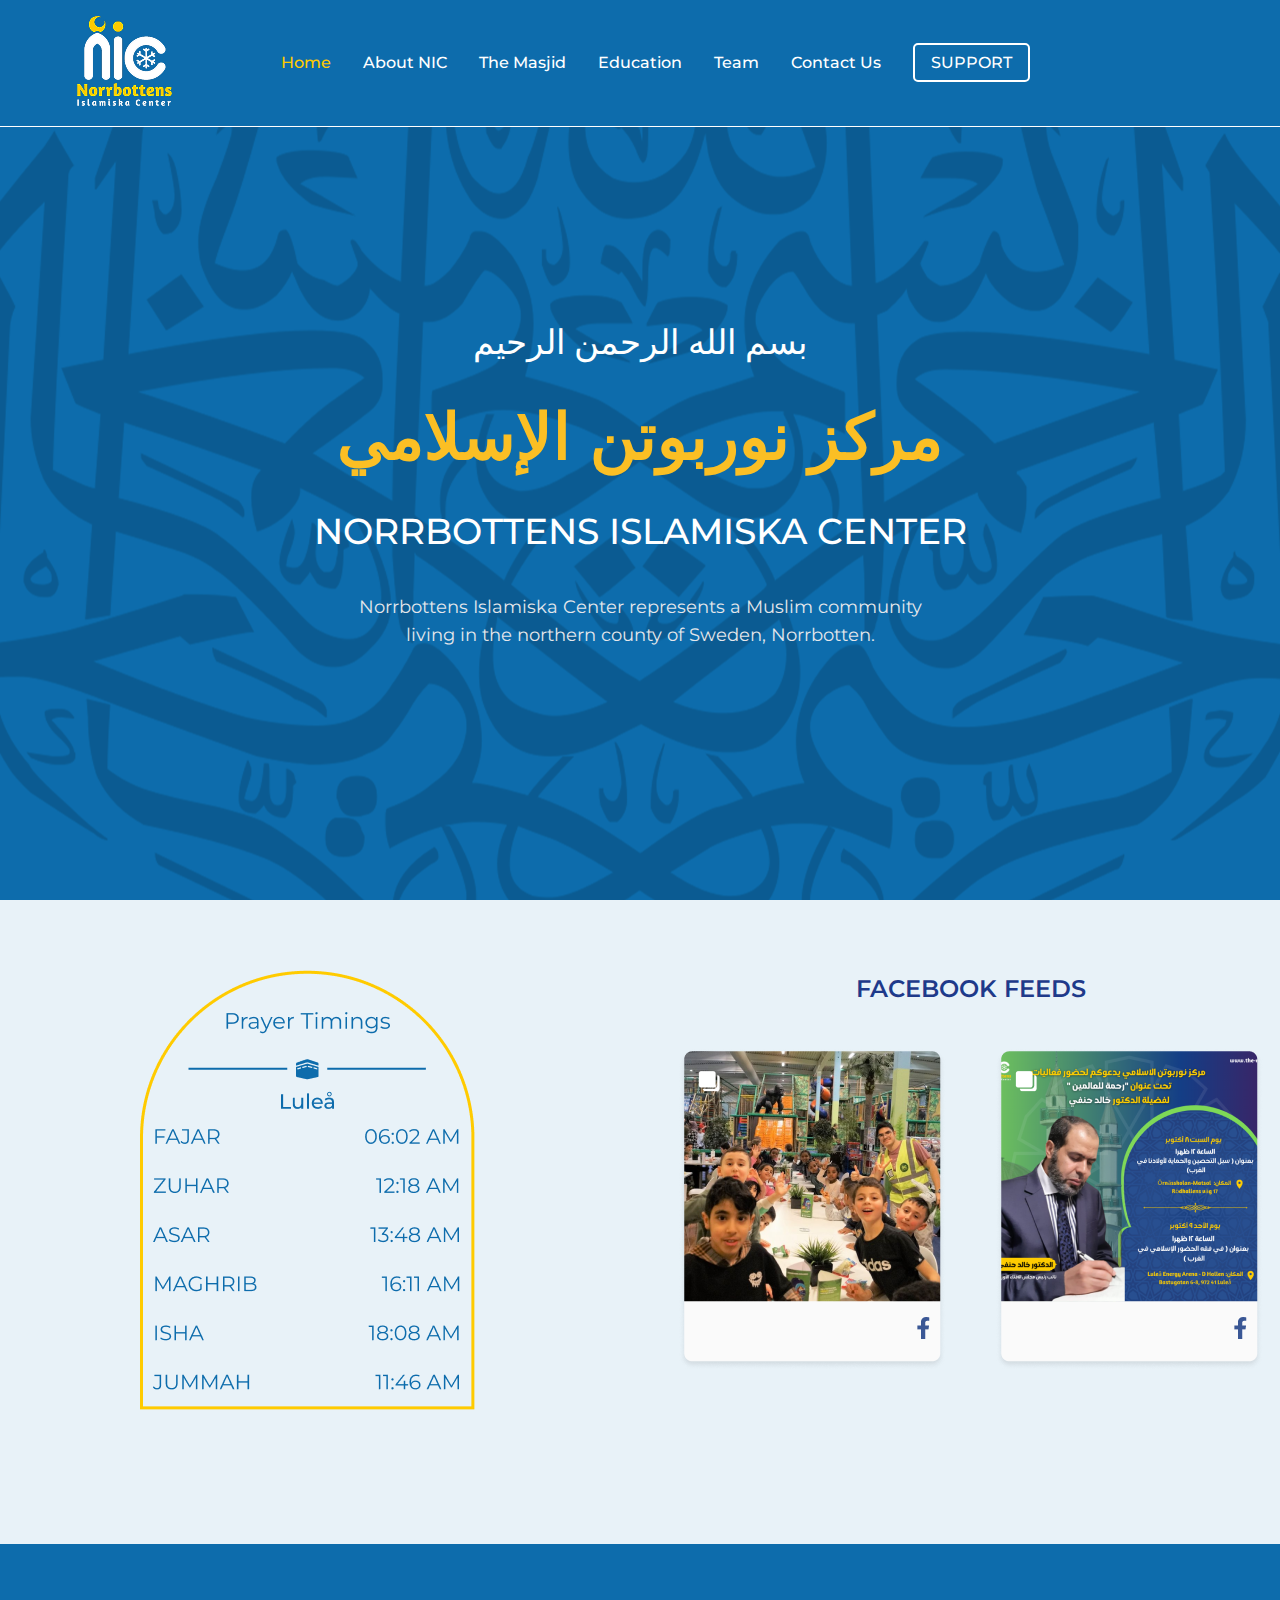
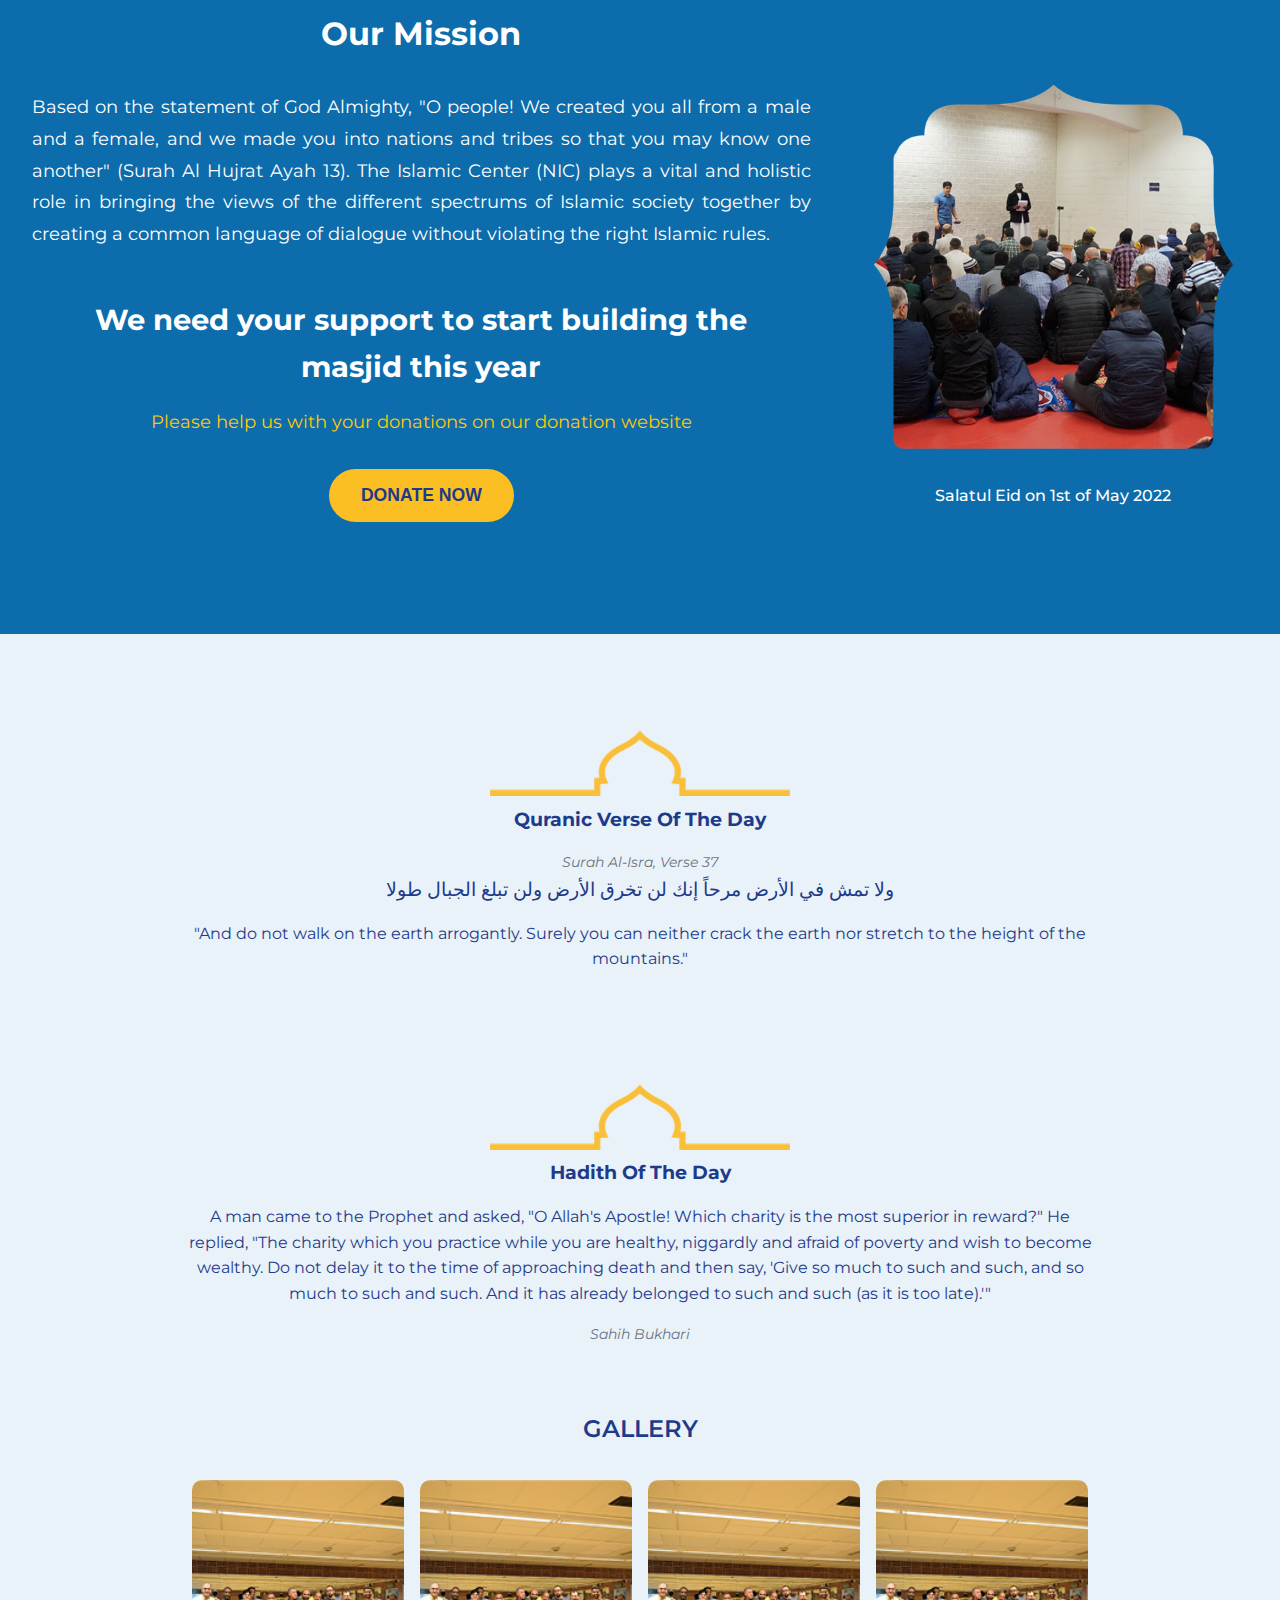
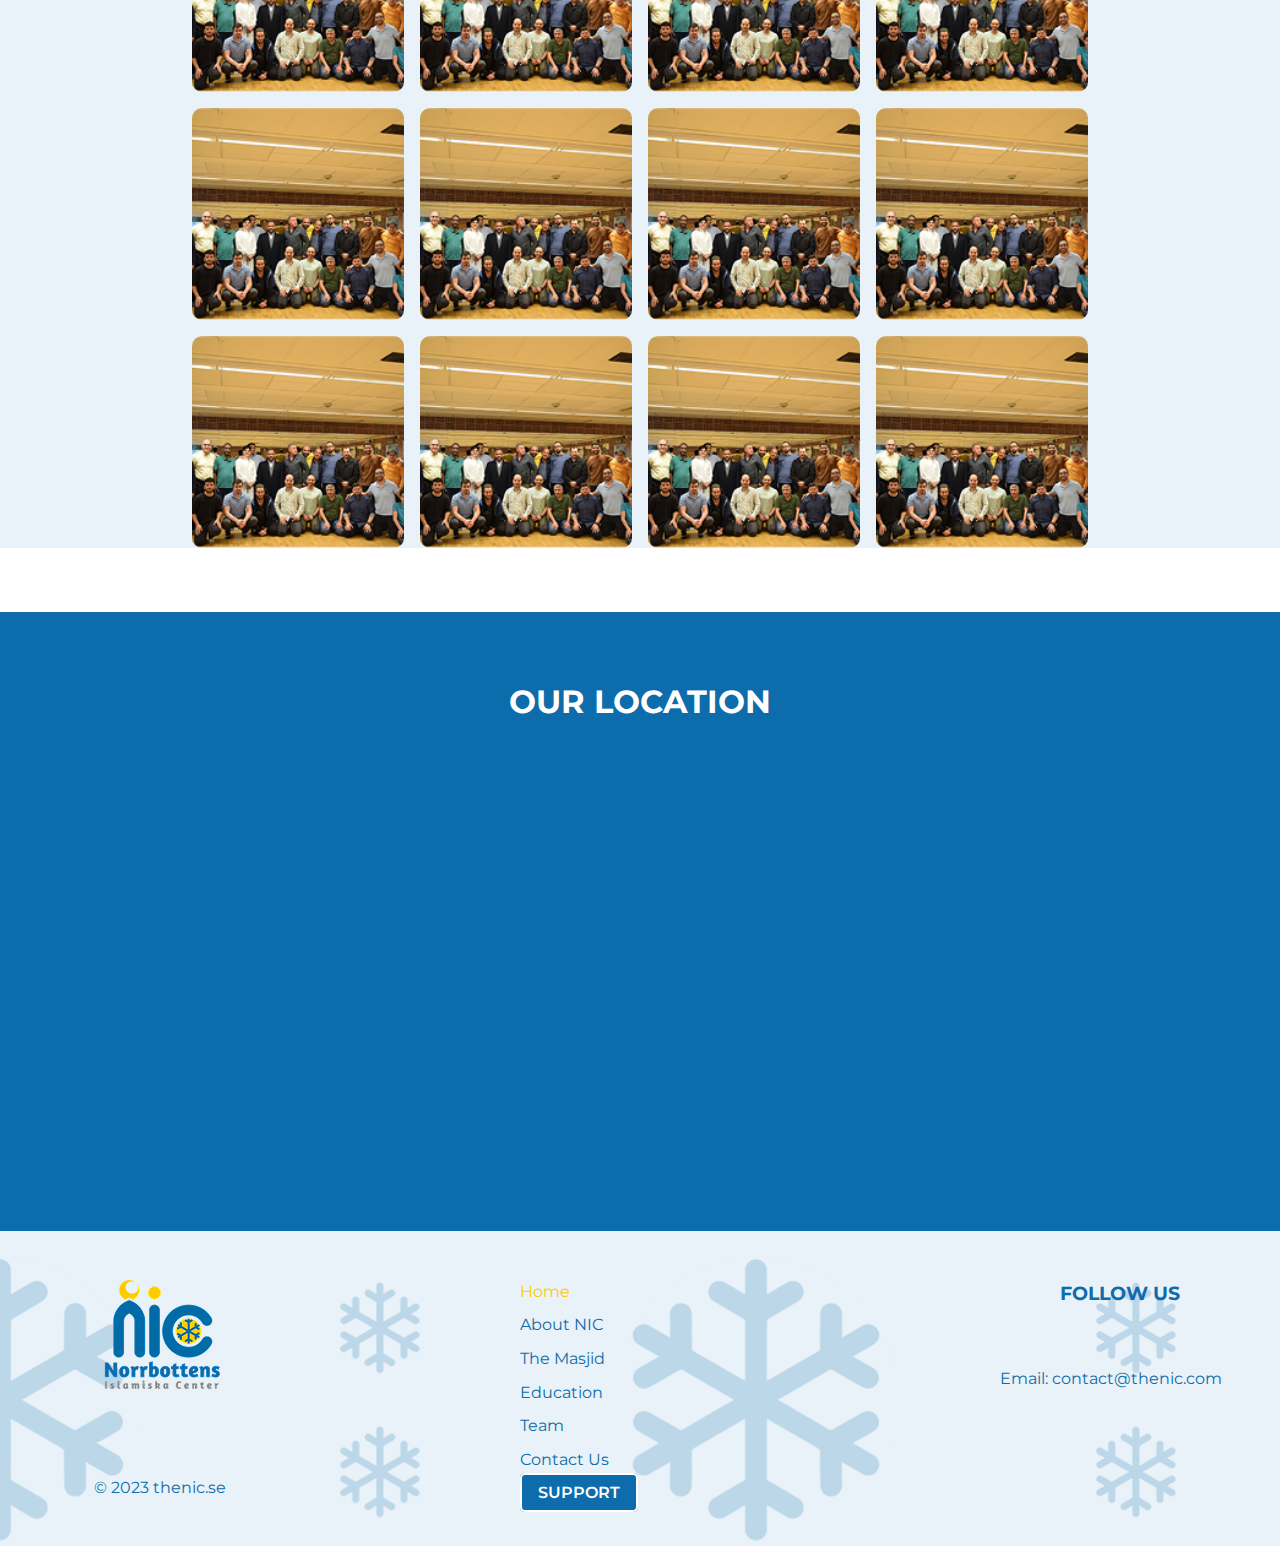
<file: index.html>
<!DOCTYPE html>
<html lang="en">
<head>
    <meta charset="UTF-8">
    <meta name="viewport" content="width=device-width, initial-scale=1.0">
    <title>Norrbottens Islamiska Center</title>
    <link href="https://cdnjs.cloudflare.com/ajax/libs/font-awesome/6.0.0/css/all.min.css" rel="stylesheet">
    <link href="https://fonts.googleapis.com/css2?family=Montserrat:wght@300;400;500;600;700;800;900&display=swap" rel="stylesheet">
    <link rel="stylesheet" href="assets/css/style_3.css">
    <style>

    </style>
</head>
<body>
    <header class="cls_47">
        <div class="cls_49">
            <div class="cls_58">
                <img src="assets/images/img_2.png">
            </div>
            <nav>
                <ul class="cls_73">
                    <li><a href="index.html" style="color: #FFCB00;">Home</a></li>
                    <li><a href="assets/pages/about.html">About NIC</a></li>
                    <li><a href="assets/pages/masjid.html">The Masjid</a></li>
                    <li><a href="assets/pages/education.html">Education</a></li>
                    <li><a href="assets/pages/team.html">Team</a></li>
                    <li><a href="assets/pages/contact.html">Contact Us</a></li>
                    <li><a href="#support" class="cls_89">SUPPORT</a></li>
                </ul>
            </nav>
            <div class="cls_48">
                <div class="cls_86">
                    <a href="#"><i class="cls_23 cls_20"></i></a>
                    <a href="#"><i class="cls_23 cls_21"></i></a>
                    <a href="#"><i class="cls_23 cls_22"></i></a>
                </div>
            </div>
            <button class="cls_70" id="id_14">
                <i class="fas fa-bars"></i>
            </button>
        </div>
        <div class="cls_69" id="id_13">
            <ul class="cls_71">
                <li><a href="index.html">Home</a></li>
                <li><a href="assets/pages/about.html">About NIC</a></li>
                <li><a href="assets/pages/masjid.html">The Masjid</a></li>
                <li><a href="assets/pages/education.html">Education</a></li>
                <li><a href="assets/pages/team.html">Team</a></li>
                <li><a href="assets/pages/contact.html">Contact Us</a></li>
                <li><a href="#support" class="cls_89">SUPPORT</a></li>
            </ul>
            <div class="cls_72">
                <a href="#"><i class="cls_23 cls_20"></i></a>
                <a href="#"><i class="cls_23 cls_21"></i></a>
                <a href="#"><i class="cls_23 cls_22"></i></a>
            </div>
        </div>
    </header>

    <section class="cls_50" id="id_11">
        <div class="cls_51">
            <div class="cls_4">بسم الله الرحمن الرحيم</div>
            <h1 class="cls_53">مركز نوربوتن الإسلامي</h1>
            <h2 class="cls_54">NORRBOTTENS ISLAMISKA CENTER</h2>
            <p class="cls_52">
                Norrbottens Islamiska Center represents a Muslim community living in the northern county of Sweden, Norrbotten.
            </p>
        </div>
    </section>

    <main class="cls_61">
        <div class="cls_11">
            <div>
                <img src="assets/images/img_3.png" alt="Prayer Timings">
            </div>
            <div>
                <h3 class="cls_84">FACEBOOK FEEDS</h3>
                <div class="cls_24">
                    <div class="cls_25">
                        <img src="assets/images/img_4.png" alt="Children at center">
                    </div>
                    <div class="cls_25">
                        <img src="assets/images/img_5.png" alt="Speaker at podium">
                    </div>
                </div>
            </div>
        </div>

        <section class="cls_66">
            <div class="cls_67">
                <h2>Our Mission</h2>
                <p>
                    Based on the statement of God Almighty, "O people! We created you all from a male and a female, and we made you into nations and tribes so that you may know one another" (Surah Al Hujrat Ayah 13). The Islamic Center (NIC) plays a vital and holistic role in bringing the views of the different spectrums of Islamic society together by creating a common language of dialogue without violating the right Islamic rules.
                </p>
                <div class="cls_13">
                    <h3>We need your support to start building the masjid this year</h3>
                    <p>Please help us with your donations on our donation website</p>
                    <button class="cls_12">DONATE NOW</button>
                </div>
            </div>
            <div class="cls_68">
                <img src="assets/images/img_12.png" alt="Salatul Eid on 1st of May 2022">
                <div class="cls_55">Salatul Eid on 1st of May 2022</div>
            </div>
        </section>

        <div class="cls_100">
            <div class="cls_99">
                <div class="cls_97">
                    <img src="assets/images/img_15.png">
                    <h3> Quranic Verse Of The Day</h3>
                    <div class="cls_101">Surah Al-Isra, Verse 37</div>
                    <div class="cls_96">ولا تمش في الأرض مرحاً إنك لن تخرق الأرض ولن تبلغ الجبال طولا</div>
                    <div class="cls_98">
                        "And do not walk on the earth arrogantly. Surely you can neither crack the earth nor stretch to the height of the mountains."
                    </div>
                </div>
                <div class="cls_44">
                    <img src="assets/images/img_15.png">
                    <h3></i> Hadith Of The Day</h3>
                    <div class="cls_46">
                        A man came to the Prophet and asked, "O Allah's Apostle! Which charity is the most superior in reward?" He replied, "The charity which you practice while you are healthy, niggardly and afraid of poverty and wish to become wealthy. Do not delay it to the time of approaching death and then say, 'Give so much to such and such, and so much to such and such. And it has already belonged to such and such (as it is too late).'"
                    </div>
                    <div class="cls_45">Sahih Bukhari</div>
                </div>
            </div>

            <div class="cls_40">
                <h3 class="cls_84">GALLERY</h3>
                <div class="cls_41">
                    <div class="cls_42">
                        <img src="assets/images/img_10.png" alt="Community gathering">
                    </div>
                    <div class="cls_42">
                        <img src="assets/images/img_10.png" alt="Community meal">
                    </div>
                    <div class="cls_42">
                        <img src="assets/images/img_10.png" alt="Children's activities">
                    </div>
                    <div class="cls_42">
                        <img src="assets/images/img_10.png" alt="Prayer gathering">
                    </div>
                    <div class="cls_42">
                        <img src="assets/images/img_10.png" alt="Educational presentation">
                    </div>
                    <div class="cls_42">
                        <img src="assets/images/img_10.png" alt="Outdoor activities">
                    </div>
                    <div class="cls_42">
                        <img src="assets/images/img_10.png" alt="Community event">
                    </div>
                    <div class="cls_42">
                        <img src="assets/images/img_10.png" alt="Religious gathering">
                    </div>
                    <div class="cls_42">
                        <img src="assets/images/img_10.png" alt="Educational workshop">
                    </div>
                    <div class="cls_42">
                        <img src="assets/images/img_10.png" alt="Community service">
                    </div>
                    <div class="cls_42">
                        <img src="assets/images/img_10.png" alt="Youth activities">
                    </div>
                    <div class="cls_42">
                        <img src="assets/images/img_10.png" alt="Cultural event">
                    </div>
                </div>
            </div>
        </div>
    </main>

    <section class="cls_57">
        <h2>OUR LOCATION</h2>
        <div class="cls_62">
            <iframe src="https://www.google.com/maps/embed?pb=!1m18!1m12!1m3!1d1658.5!2d22.1!3d65.6!2m3!1f0!2f0!3f0!3m2!1i1024!2i768!4f13.1!3m3!1m2!1s0x0%3A0x0!2zNjXCsDM2JzAwLjAiTiAyMsKwMDYnMDAuMCJF!5e0!3m2!1sen!2sse!4v1234567890" allowfullscreen="" loading="lazy"></iframe>
        </div>
    </section>

    <footer class="cls_31">
        <div class="cls_32">
            <div class="cls_35">
                <img src="assets/images/img_11.png">
                <div class="cls_33">© 2023 thenic.se</div>
            </div>
            <div>
                <ul class="cls_36">
                    <li><a href="index.html" style="color: #FFCB00;">Home</a></li>
                    <li><a href="assets/pages/about.html">About NIC</a></li>
                    <li><a href="assets/pages/masjid.html">The Masjid</a></li>
                    <li><a href="assets/pages/education.html">Education</a></li>
                    <li><a href="assets/pages/team.html">Team</a></li>
                    <li><a href="assets/pages/contact.html">Contact Us</a></li>
                    <li><a href="#support" class="cls_89">SUPPORT</a></li>
                </ul>
            </div>
            <div class="cls_37">
                <h3>FOLLOW US</h3>
                <div class="cls_86">
                    <a href="#"><i class="cls_23 cls_20"></i></a>
                    <a href="#"><i class="cls_23 cls_21"></i></a>
                    <a href="#"><i class="cls_23 cls_22"></i></a>
                </div>
                <a href="mailto:contact@thenic.com" class="cls_34">Email: contact@thenic.com</a>
            </div>
        </div>
    </footer>

    <script src="assets/js/script_1.js"></script>
</body>
</html>
</file>
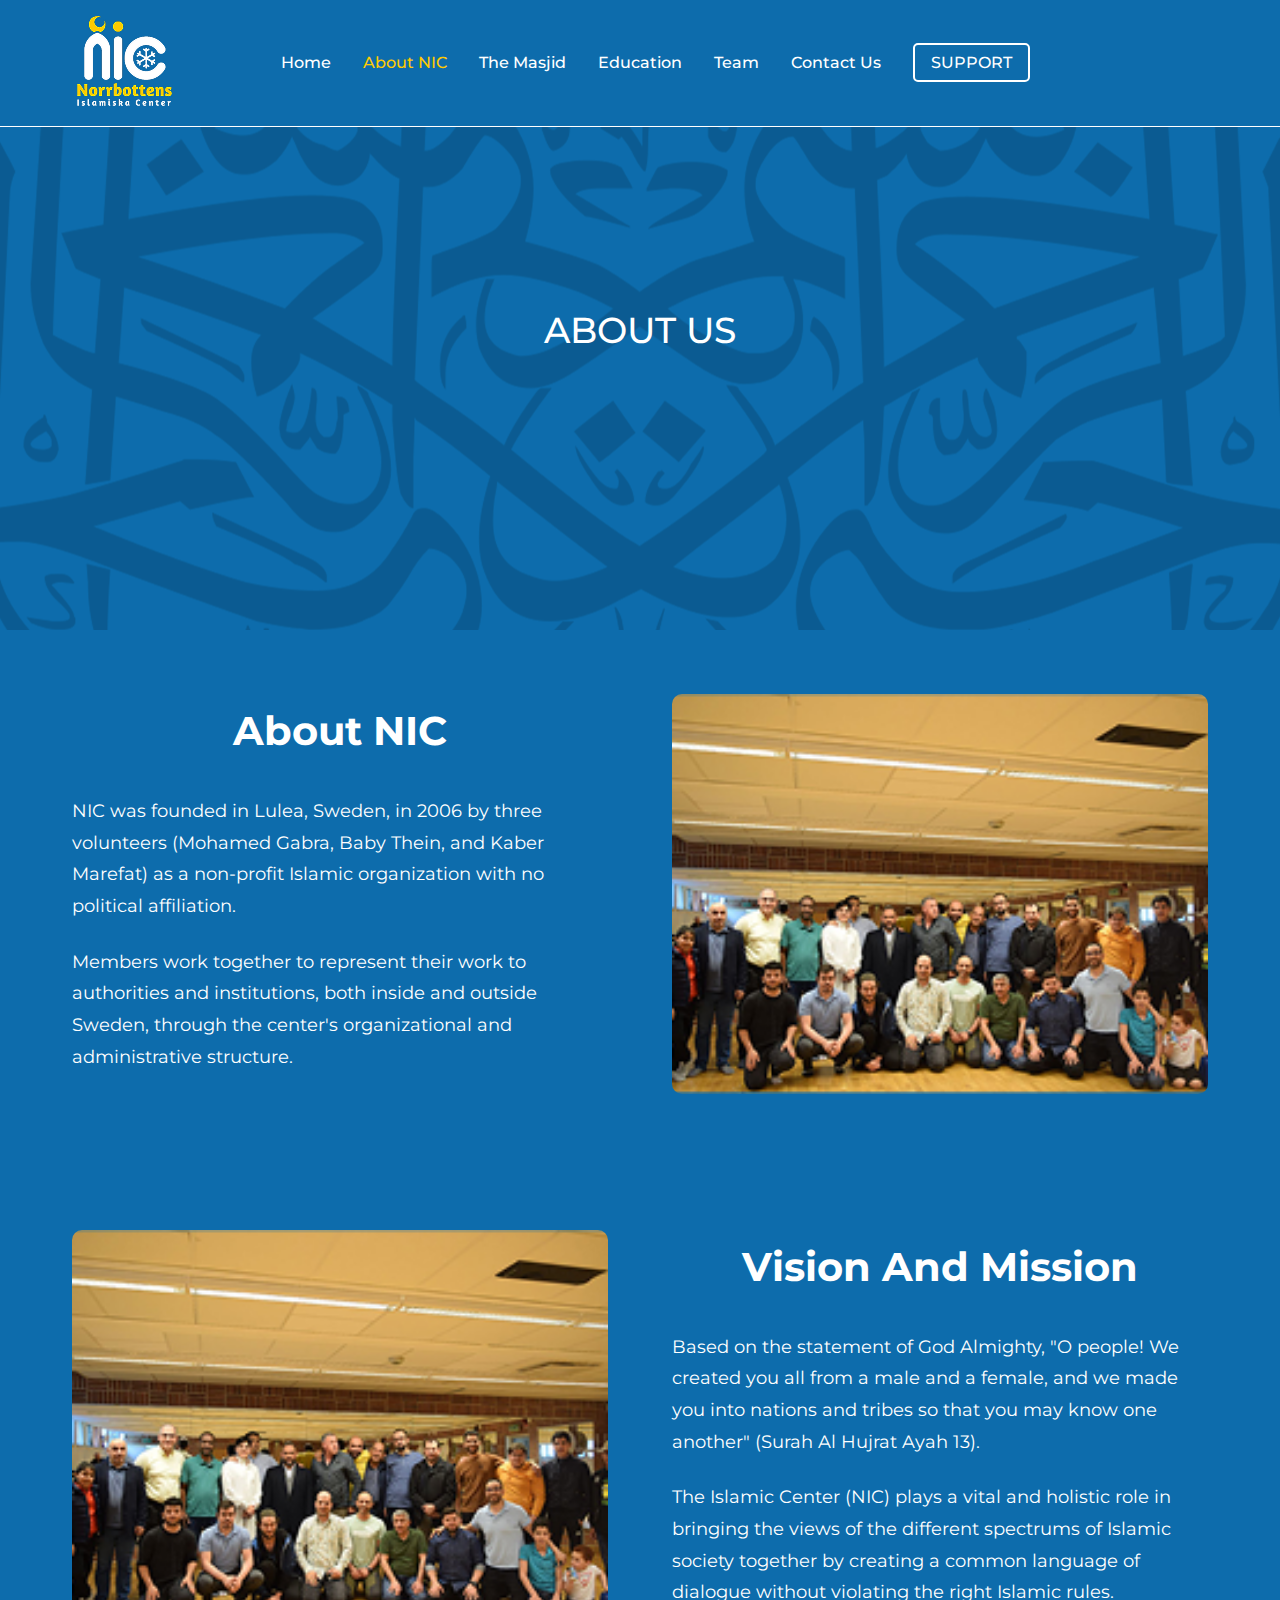
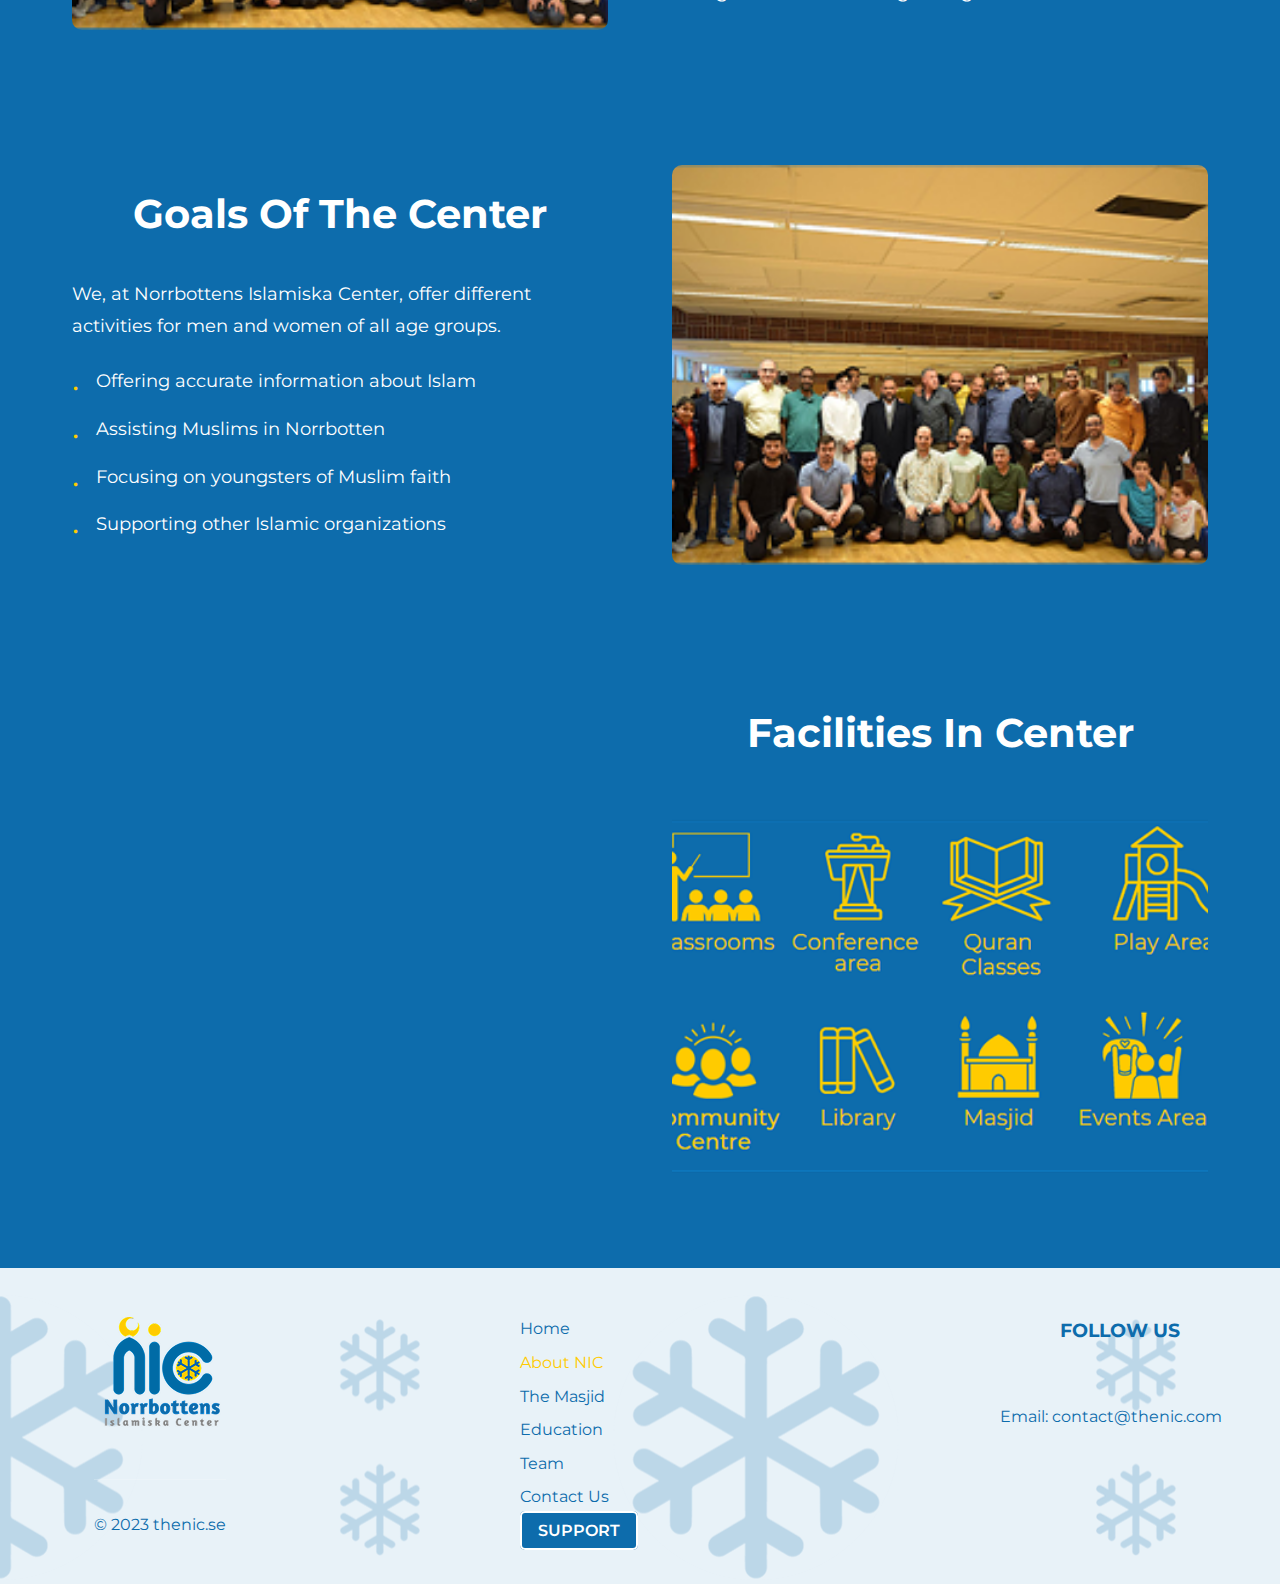
<file: assets/pages/about.html>
<!DOCTYPE html>
<html lang="en">
<head>
    <meta charset="UTF-8">
    <meta name="viewport" content="width=device-width, initial-scale=1.0">
    <title>About NIC</title>
    <link href="https://cdnjs.cloudflare.com/ajax/libs/font-awesome/6.0.0/css/all.min.css" rel="stylesheet">
    <link href="https://fonts.googleapis.com/css2?family=Montserrat:wght@300;400;500;600;700;800;900&display=swap" rel="stylesheet">
    <link rel="stylesheet" href="../css/style_3.css">
    <link rel="stylesheet" href="../css/style_1.css">
</head>
<body>
    <header class="cls_47">
        <div class="cls_49">
            <div class="cls_58">
                <img src="../images/img_2.png">
            </div>
            <nav>
                <ul class="cls_73">
                    <li><a href="../../index.html">Home</a></li>
                    <li><a href="about.html" style="color: #FFCB00 !important;">About NIC</a></li>
                    <li><a href="masjid.html">The Masjid</a></li>
                    <li><a href="education.html">Education</a></li>
                    <li><a href="team.html">Team</a></li>
                    <li><a href="contact.html">Contact Us</a></li>
                    <li><a href="#support" class="cls_89">SUPPORT</a></li>
                </ul>
            </nav>
            <div class="cls_48">
                <div class="cls_86">
                    <a href="#"><i class="cls_23 cls_20"></i></a>
                    <a href="#"><i class="cls_23 cls_21"></i></a>
                    <a href="#"><i class="cls_23 cls_22"></i></a>
                </div>
            </div>
            <button class="cls_70" id="id_14">
                <i class="fas fa-bars"></i>
            </button>
        </div>
        <div class="cls_69" id="id_13">
            <ul class="cls_71">
                <li><a href="../index.html">Home</a></li>
                <li><a href="about.html">About NIC</a></li>
                <li><a href="masjid.html">The Masjid</a></li>
                <li><a href="education.html">Education</a></li>
                <li><a href="team.html">Team</a></li>
                <li><a href="contact.html">Contact Us</a></li>
                <li><a href="#support" class="cls_89">SUPPORT</a></li>
            </ul>
            <div class="cls_72">
                <a href="#"><i class="cls_23 cls_20"></i></a>
                <a href="#"><i class="cls_23 cls_21"></i></a>
                <a href="#"><i class="cls_23 cls_22"></i></a>
            </div>
        </div>
    </header>

    <section class="cls_50" style="height: 70vh;" id="id_11">
        <div class="cls_51">
            <h2 class="cls_54">ABOUT US</h2>
        </div>
    </section>    

    <main class="cls_1">
        <section class="cls_2">
            <div class="cls_83">
                <div class="cls_95">
                    <h2 class="cls_84">About NIC</h2>
                    <p>NIC was founded in Lulea, Sweden, in 2006 by three volunteers (Mohamed Gabra, Baby Thein, and Kaber Marefat) as a non-profit Islamic organization with no political affiliation.</p>
                    <p>Members work together to represent their work to authorities and institutions, both inside and outside Sweden, through the center's organizational and administrative structure.</p>
                </div>
                <div class="cls_56">
                    <img src="../images/img_10.png" alt="NIC Community Members">
                </div>
            </div>
        </section>

        <section class="cls_2">
            <div class="cls_83 cls_78">
                <div class="cls_56">
                    <img src="../images/img_10.png" alt="Community Discussion">
                </div>
                <div class="cls_95">
                    <h2 class="cls_84">Vision And Mission</h2>
                    <p>Based on the statement of God Almighty, "O people! We created you all from a male and a female, and we made you into nations and tribes so that you may know one another" (Surah Al Hujrat Ayah 13).</p>
                    <p>The Islamic Center (NIC) plays a vital and holistic role in bringing the views of the different spectrums of Islamic society together by creating a common language of dialogue without violating the right Islamic rules.</p>
                </div>
            </div>
        </section>

        <section class="cls_2">
            <div class="cls_83">
                <div class="cls_95">
                    <h2 class="cls_84">Goals Of The Center</h2>
                    <p>We, at Norrbottens Islamiska Center, offer different activities for men and women of all age groups.</p>
                    <ul class="cls_43">
                        <li>Offering accurate information about Islam</li>
                        <li>Assisting Muslims in Norrbotten</li>
                        <li>Focusing on youngsters of Muslim faith</li>
                        <li>Supporting other Islamic organizations</li>
                    </ul>
                </div>
                <div class="cls_56">
                    <img src="../images/img_10.png" alt="Islamic Speaker">
                </div>
            </div>
        </section>

        <section class="cls_2">
            <div class="cls_83">
                <div class="cls_95">
                    
                </div>
                <div class="cls_56">
                    <h2 class="cls_84">Facilities In Center</h2>
                    <img src="../images/img_8.png" alt="Islamic Speaker">
                </div>
            </div>
        </section>
    </main>

    <footer class="cls_31">
        <div class="cls_32">
            <div class="cls_35">
                <img src="../images/img_11.png">
                <div class="cls_33">© 2023 thenic.se</div>
            </div>
            <div>
                <ul class="cls_36">
                    <li><a href="../../index.html">Home</a></li>
                    <li><a href="about.html" style="color: #FFCB00 !important;">About NIC</a></li>
                    <li><a href="masjid.html">The Masjid</a></li>
                    <li><a href="education.html">Education</a></li>
                    <li><a href="team.html">Team</a></li>
                    <li><a href="contact.html">Contact Us</a></li>
                    <li><a href="#support" class="cls_89">SUPPORT</a></li>
                </ul>
            </div>
            <div class="cls_37">
                <h3>FOLLOW US</h3>
                <div class="cls_86">
                    <a href="#"><i class="cls_23 cls_20"></i></a>
                    <a href="#"><i class="cls_23 cls_21"></i></a>
                    <a href="#"><i class="cls_23 cls_22"></i></a>
                </div>
                <a href="mailto:contact@thenic.com" class="cls_34">Email: contact@thenic.com</a>
            </div>
        </div>
    </footer>
</body>

<script src="../js/script_1.js"></script>

</html>
</file>
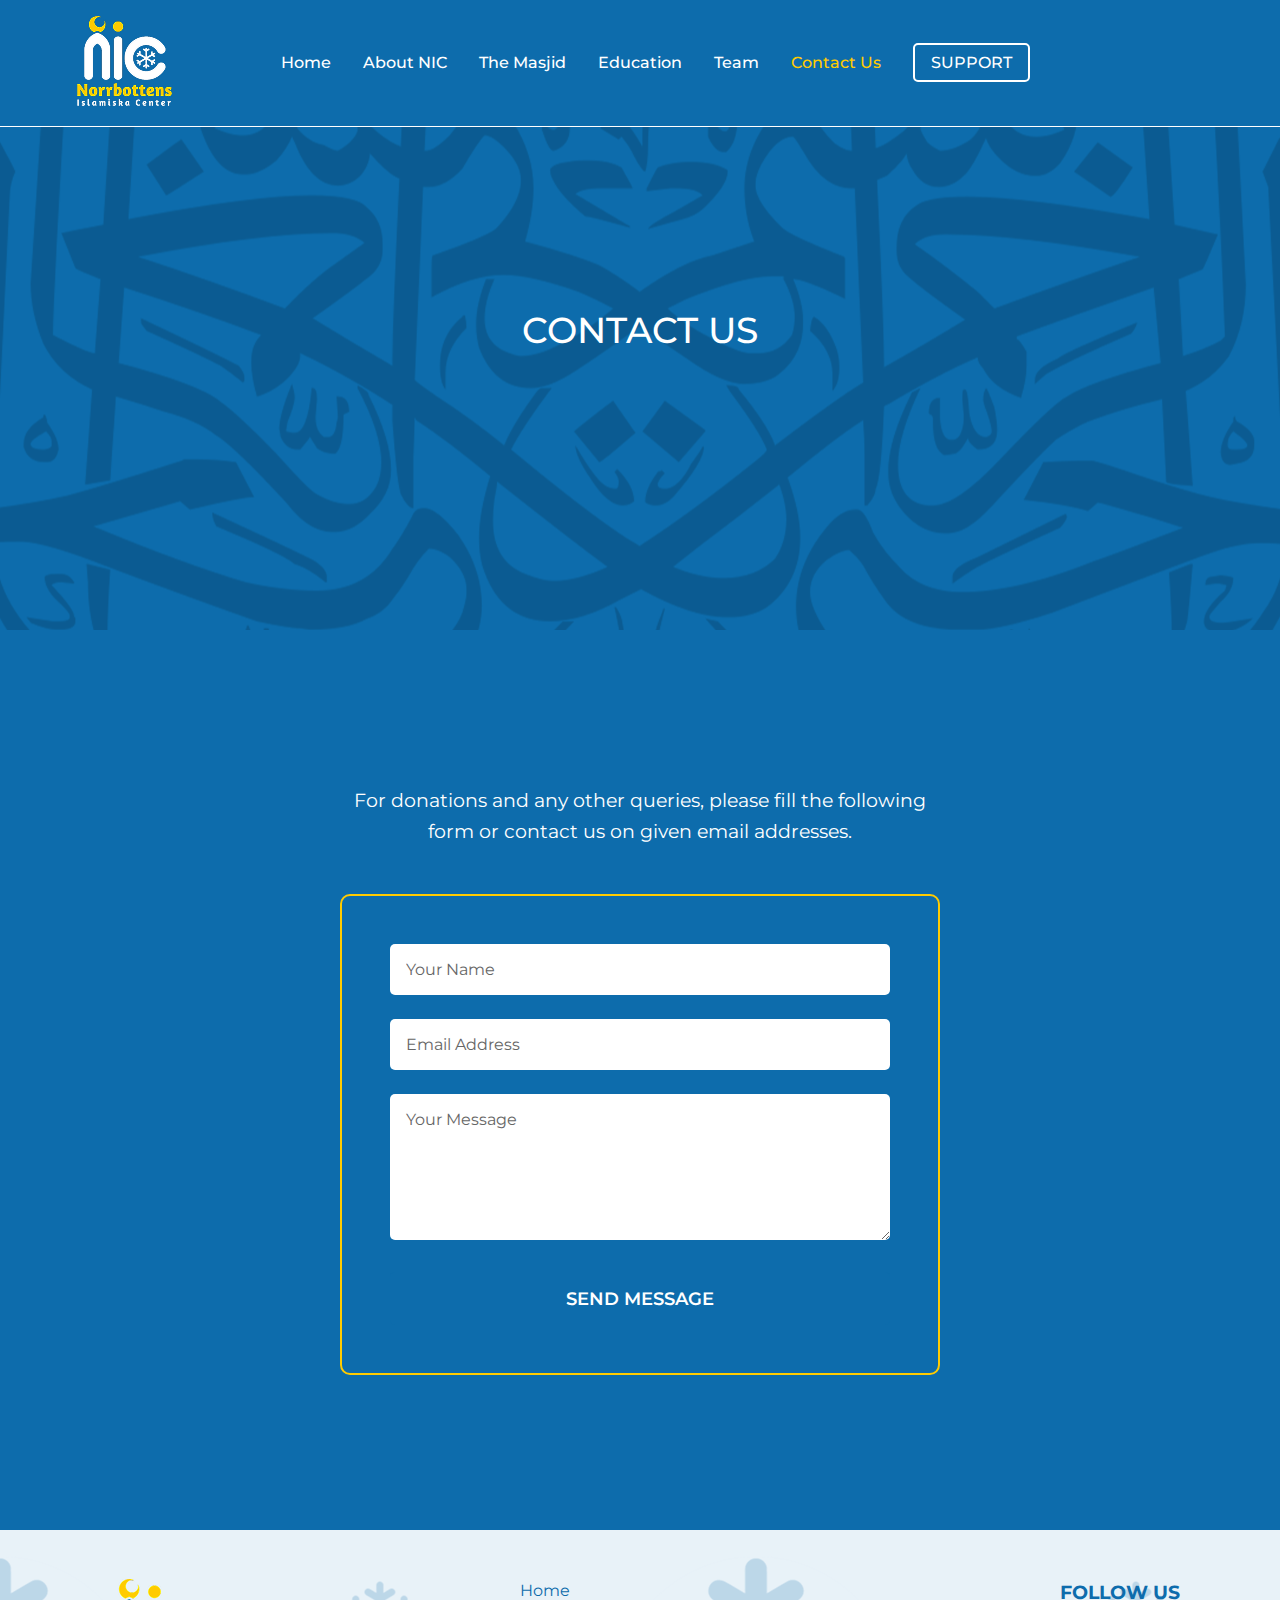
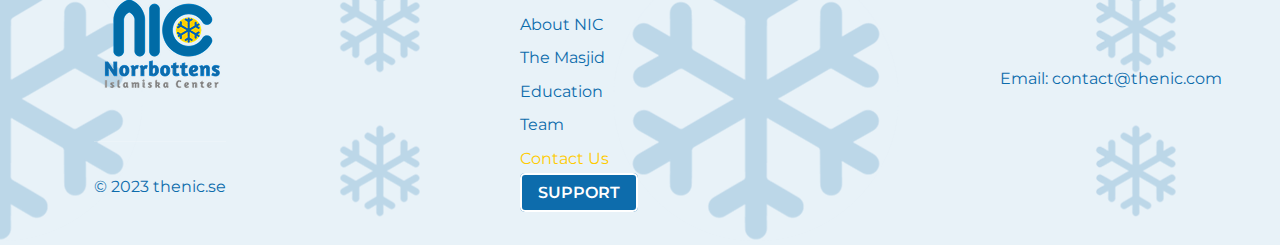
<file: assets/pages/contact.html>
<!DOCTYPE html>
<html lang="en">
<head>
    <meta charset="UTF-8">
    <meta name="viewport" content="width=device-width, initial-scale=1.0">
    <title>Contact Us</title>
    <link href="https://cdnjs.cloudflare.com/ajax/libs/font-awesome/6.0.0/css/all.min.css" rel="stylesheet">
    <link href="https://fonts.googleapis.com/css2?family=Montserrat:wght@300;400;500;600;700;800;900&display=swap" rel="stylesheet">
    <link rel="stylesheet" href="../css/style_3.css">
</head>
<body>
    <header class="cls_47">
        <div class="cls_49">
            <div class="cls_58">
                <img src="../images/img_2.png">
            </div>
            <nav>
                <ul class="cls_73">
                    <li><a href="../../index.html">Home</a></li>
                    <li><a href="about.html">About NIC</a></li>
                    <li><a href="masjid.html">The Masjid</a></li>
                    <li><a href="education.html">Education</a></li>
                    <li><a href="team.html">Team</a></li>
                    <li><a href="contact.html" style="color: #FFCB00 !important;">Contact Us</a></li>
                    <li><a href="#support" class="cls_89">SUPPORT</a></li>
                </ul>
            </nav>
            <div class="cls_48">
                <div class="cls_86">
                    <a href="#"><i class="cls_23 cls_20"></i></a>
                    <a href="#"><i class="cls_23 cls_21"></i></a>
                    <a href="#"><i class="cls_23 cls_22"></i></a>
                </div>
            </div>
            <button class="cls_70" id="id_14">
                <i class="fas fa-bars"></i>
            </button>
        </div>
        <div class="cls_69" id="id_13">
            <ul class="cls_71">
                <li><a href="../index.html">Home</a></li>
                <li><a href="about.html">About NIC</a></li>
                <li><a href="masjid.html">The Masjid</a></li>
                <li><a href="education.html">Education</a></li>
                <li><a href="team.html">Team</a></li>
                <li><a href="contact.html">Contact Us</a></li>
                <li><a href="#support" class="cls_89">SUPPORT</a></li>
            </ul>
            <div class="cls_72">
                <a href="#"><i class="cls_23 cls_20"></i></a>
                <a href="#"><i class="cls_23 cls_21"></i></a>
                <a href="#"><i class="cls_23 cls_22"></i></a>
            </div>
        </div>
    </header>

    <section class="cls_50" style="height: 70vh;" id="id_11">
        <div class="cls_51">
            <h2 class="cls_54">CONTACT US</h2>
        </div>
    </section>    

    <main class="cls_9">
        <div class="cls_7">
            <div class="cls_10">
                <p>For donations and any other queries, please fill the following form or contact us on given email addresses.</p>
            </div>
            
            <form class="cls_8">
                <div class="cls_39">
                    <input type="text" id="id_15" name="id_15" placeholder="Your Name" required>
                </div>
                
                <div class="cls_39">
                    <input type="id_6" id="id_6" name="id_6" placeholder="Email Address" required>
                </div>
                
                <div class="cls_39">
                    <textarea id="id_12" name="id_12" rows="6" placeholder="Your Message" required></textarea>
                </div>
                
                <button type="submit" class="cls_88">SEND MESSAGE</button>
            </form>
        </div>
    </main>

    <style>
        .cls_9 {
            background: #0D6CAC;
            min-height: 100vh;
            padding: 4rem 2rem;
            display: flex;
            align-items: center;
            justify-content: center;
        }

        .cls_7 {
            max-width: 600px;
            width: 100%;
            text-align: center;
        }

        .cls_10 {
            margin-bottom: 3rem;
        }

        .cls_10 p {
            color: white;
            font-size: 1.2rem;
            line-height: 1.6;
            font-weight: 400;
        }

        .cls_8 {
            background: transparent;
            border: 2px solid #FFCB00;
            border-radius: 10px;
            padding: 3rem;
            display: flex;
            flex-direction: column;
            gap: 1.5rem;
        }

        .cls_39 {
            width: 100%;
        }

        .cls_39 input,
        .cls_39 textarea {
            width: 100%;
            padding: 1rem;
            border: none;
            border-radius: 5px;
            font-size: 1rem;
            font-family: 'Montserrat', sans-serif;
            background: white;
            color: #333;
            box-sizing: border-box;
        }

        .cls_39 input:focus,
        .cls_39 textarea:focus {
            outline: none;
            box-shadow: 0 0 0 2px #FFCB00;
        }

        .cls_39 input::placeholder,
        .cls_39 textarea::placeholder {
            color: #666;
        }

        .cls_39 textarea {
            resize: vertical;
            min-height: 120px;
        }

        .cls_88 {
            background: #0D6CAC;
            color: white;
            border: none;
            padding: 1rem 2rem;
            font-size: 1.1rem;
            font-weight: 600;
            font-family: 'Montserrat', sans-serif;
            border-radius: 5px;
            cursor: pointer;
            transition: background-color 0.3s ease;
            width: 100%;
        }

        .cls_88:hover {
            background: #1e3a8a;
        }

        @media (max-width: 768px) {
            .cls_9 {
                padding: 2rem 1rem;
            }

            .cls_8 {
                padding: 2rem;
            }

            .cls_10 p {
                font-size: 1.1rem;
            }
        }

        @media (max-width: 480px) {
            .cls_8 {
                padding: 1.5rem;
            }

            .cls_10 p {
                font-size: 1rem;
            }

            .cls_39 input,
            .cls_39 textarea {
                padding: 0.8rem;
                font-size: 0.9rem;
            }

            .cls_88 {
                padding: 0.8rem 1.5rem;
                font-size: 1rem;
            }
        }
    </style>

    <footer class="cls_31">
        <div class="cls_32">
            <div class="cls_35">
                <img src="../images/img_11.png">
                <div class="cls_33">© 2023 thenic.se</div>
            </div>
            <div>
                <ul class="cls_36">
                    <li><a href="../../index.html">Home</a></li>
                    <li><a href="about.html">About NIC</a></li>
                    <li><a href="masjid.html">The Masjid</a></li>
                    <li><a href="education.html">Education</a></li>
                    <li><a href="team.html">Team</a></li>
                    <li><a href="contact.html" style="color: #FFCB00 !important;">Contact Us</a></li>
                    <li><a href="#support" class="cls_89">SUPPORT</a></li>
                </ul>
            </div>
            <div class="cls_37">
                <h3>FOLLOW US</h3>
                <div class="cls_86">
                    <a href="#"><i class="cls_23 cls_20"></i></a>
                    <a href="#"><i class="cls_23 cls_21"></i></a>
                    <a href="#"><i class="cls_23 cls_22"></i></a>
                </div>
                <a href="mailto:contact@thenic.com" class="cls_34">Email: contact@thenic.com</a>
            </div>
        </div>
    </footer>
</body>

<script src="../js/script_1.js"></script>

</html>
</file>
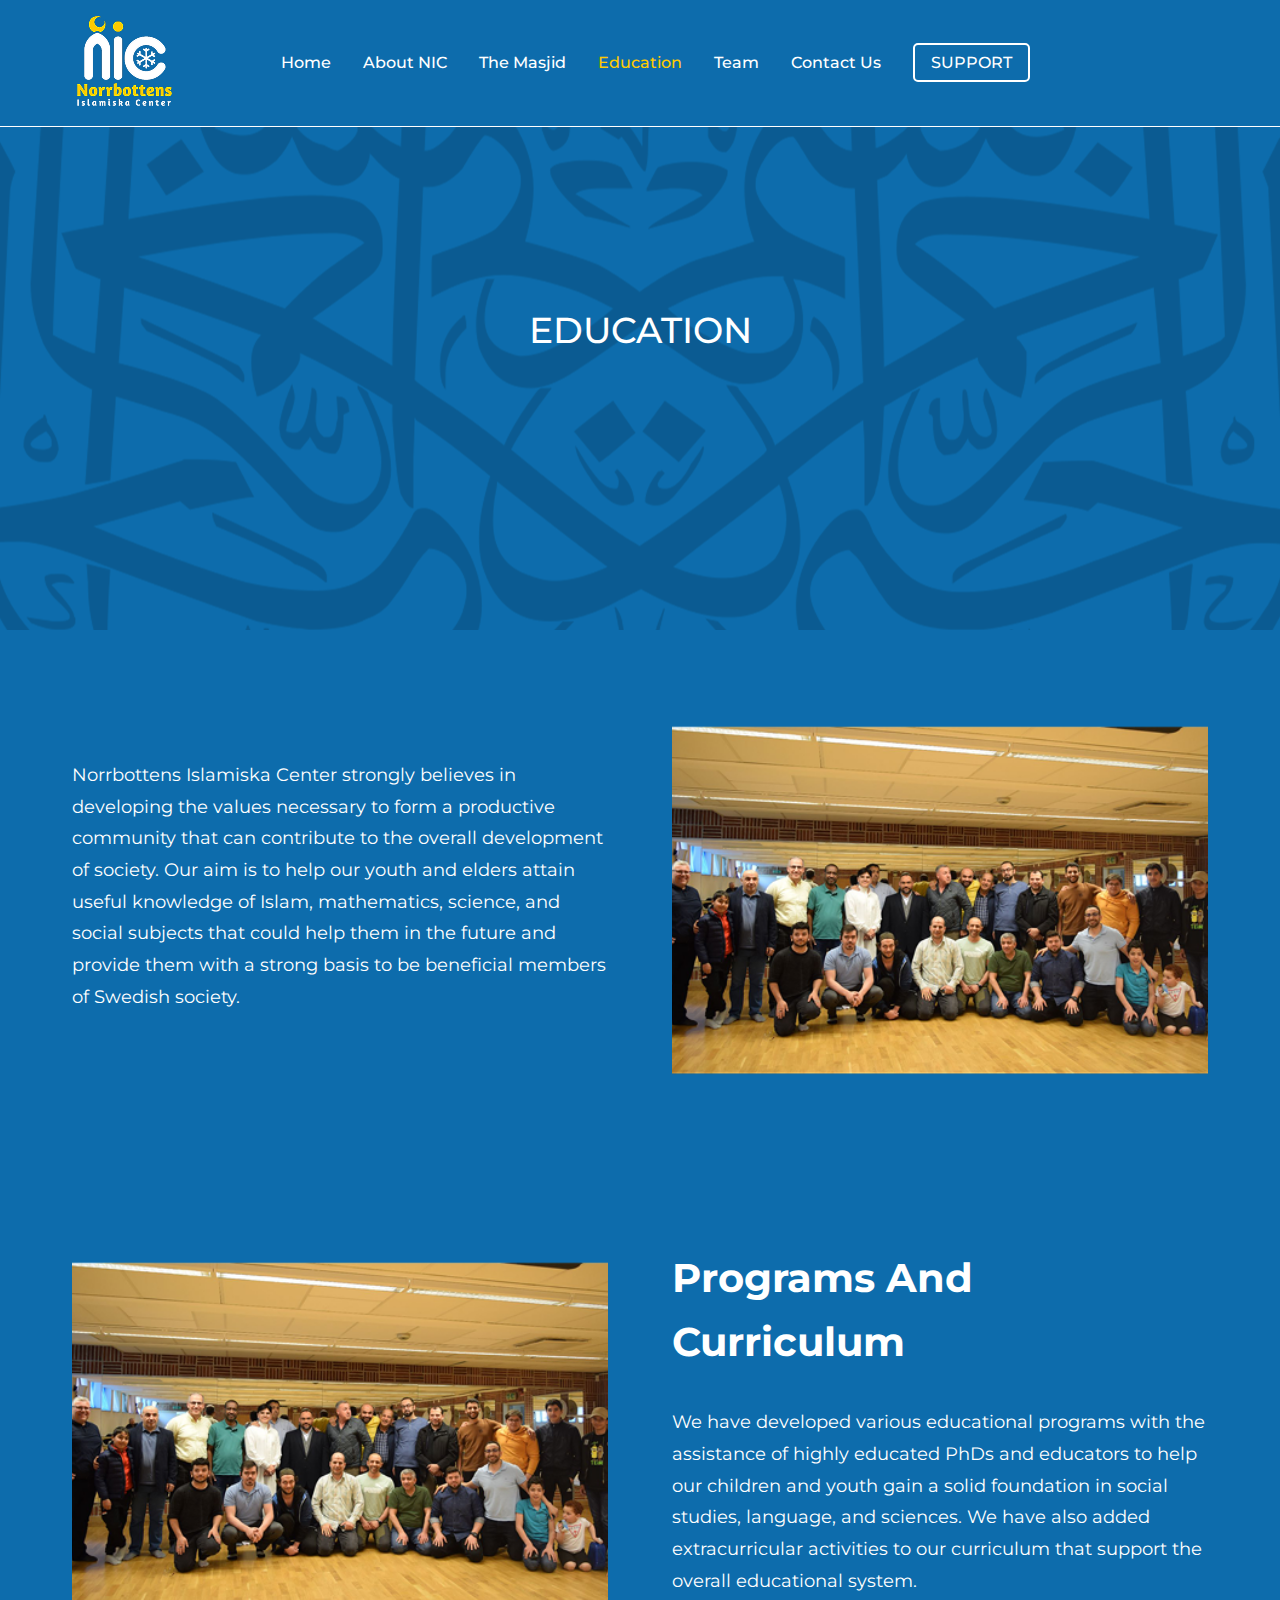
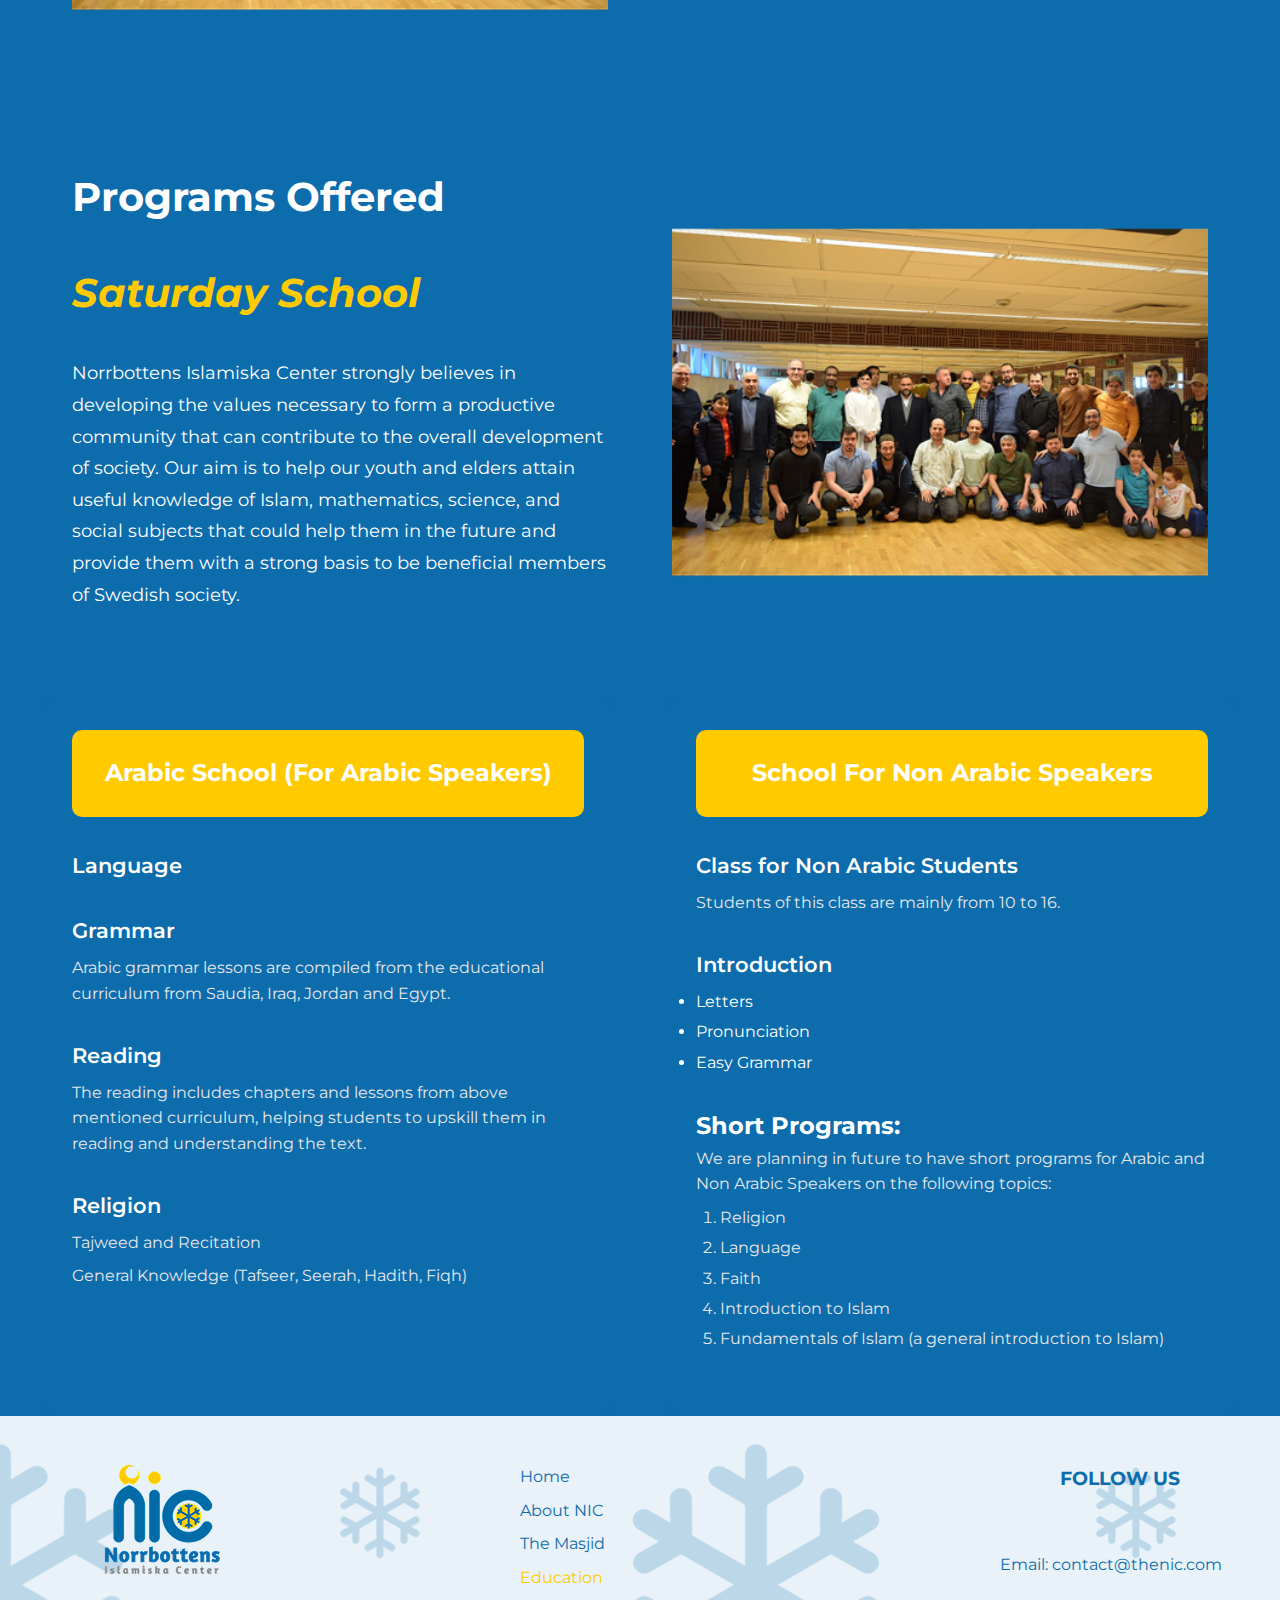
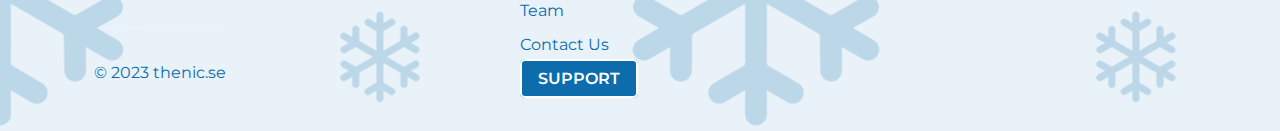
<file: assets/pages/education.html>
<!DOCTYPE html>
<html lang="en">
<head>
    <meta charset="UTF-8">
    <meta name="viewport" content="width=device-width, initial-scale=1.0">
    <title>Education</title>
    <link href="https://cdnjs.cloudflare.com/ajax/libs/font-awesome/6.0.0/css/all.min.css" rel="stylesheet">
    <link href="https://fonts.googleapis.com/css2?family=Montserrat:wght@300;400;500;600;700;800;900&display=swap" rel="stylesheet">
    <link rel="stylesheet" href="../css/style_3.css">
    <link rel="stylesheet" href="../css/style_1.css">
    <link rel="stylesheet" href="../css/style_2.css">
</head>
<body>
    <header class="cls_47">
        <div class="cls_49">
            <div class="cls_58">
                <img src="../images/img_2.png">
            </div>
            <nav>
                <ul class="cls_73">
                    <li><a href="../../index.html">Home</a></li>
                    <li><a href="about.html">About NIC</a></li>
                    <li><a href="masjid.html">The Masjid</a></li>
                    <li><a href="education.html" style="color: #FFCB00 !important;">Education</a></li>
                    <li><a href="team.html">Team</a></li>
                    <li><a href="contact.html">Contact Us</a></li>
                    <li><a href="#support" class="cls_89">SUPPORT</a></li>
                </ul>
            </nav>
            <div class="cls_48">
                <div class="cls_86">
                    <a href="#"><i class="cls_23 cls_20"></i></a>
                    <a href="#"><i class="cls_23 cls_21"></i></a>
                    <a href="#"><i class="cls_23 cls_22"></i></a>
                </div>
            </div>
            <button class="cls_70" id="id_14">
                <i class="fas fa-bars"></i>
            </button>
        </div>
        <div class="cls_69" id="id_13">
            <ul class="cls_71">
                <li><a href="../index.html">Home</a></li>
                <li><a href="about.html">About NIC</a></li>
                <li><a href="masjid.html">The Masjid</a></li>
                <li><a href="education.html">Education</a></li>
                <li><a href="team.html">Team</a></li>
                <li><a href="contact.html">Contact Us</a></li>
                <li><a href="#support" class="cls_89">SUPPORT</a></li>
            </ul>
            <div class="cls_72">
                <a href="#"><i class="cls_23 cls_20"></i></a>
                <a href="#"><i class="cls_23 cls_21"></i></a>
                <a href="#"><i class="cls_23 cls_22"></i></a>
            </div>
        </div>
    </header>

    <section class="cls_50" style="height: 70vh;" id="id_11">
        <div class="cls_51">
            <h2 class="cls_54">EDUCATION</h2>
        </div>
    </section>    

    <main class="cls_1">
        <section class="cls_2">
            <div class="cls_83">
                <div class="cls_95">
                    <p>Norrbottens Islamiska Center strongly believes in developing the values necessary to form a productive community that can contribute to the overall development of society. Our aim is to help our youth and elders attain useful knowledge of Islam, mathematics, science, and social subjects that could help them in the future and provide them with a strong basis to be beneficial members of Swedish society.</p>
                </div>
                <div class="cls_56">
                    <img src="../images/img_9.png" alt="NIC Community Members">
                </div>
            </div>
        </section>

        <section class="cls_2">
            <div class="cls_83 cls_78">
                <div class="cls_56">
                    <img src="../images/img_9.png" alt="Community Discussion">
                </div>
                <div class="cls_95">
                    <h2 class="cls_84" style="text-align:left;">Programs And Curriculum</h2>
                    <p>We have developed various educational programs with the assistance of highly educated PhDs and educators to help our children and youth gain a solid foundation in social studies, language, and sciences. We have also added extracurricular activities to our curriculum that support the overall educational system.</p>
                </div>
            </div>
        </section>

        <section class="cls_2">
            <div class="cls_83">
                <div class="cls_95">
                    <h2 class="cls_84" style="text-align:left;">Programs Offered</h2>
                    <h3 class="cls_84" style="color:#FFCB00; text-align:left;"><i>Saturday School</i></h3>
                    <p>Norrbottens Islamiska Center strongly believes in developing the values necessary to form a productive community that can contribute to the overall development of society. Our aim is to help our youth and elders attain useful knowledge of Islam, mathematics, science, and social subjects that could help them in the future and provide them with a strong basis to be beneficial members of Swedish society.</p>
                </div>
                <div class="cls_56">
                    <img src="../images/img_9.png" alt="NIC Community Members">
                </div>
            </div>
        </section>

        <div class="cls_16">
            <div class="cls_82">
                <div class="cls_79">
                    <div class="cls_81">
                        <h2>Arabic School (For Arabic Speakers)</h2>
                    </div>
                    <div class="cls_80">
                        <div class="cls_87">
                            <h3>Language</h3>
                        </div>
                        <div class="cls_87">
                            <h3>Grammar</h3>
                            <p>Arabic grammar lessons are compiled from the educational curriculum from Saudia, Iraq, Jordan and Egypt.</p>
                        </div>
                        <div class="cls_87">
                            <h3>Reading</h3>
                            <p>The reading includes chapters and lessons from above mentioned curriculum, helping students to upskill them in reading and understanding the text.</p>
                        </div>
                        <div class="cls_87">
                            <h3>Religion</h3>
                            <p>Tajweed and Recitation</p>
                            <p>General Knowledge (Tafseer, Seerah, Hadith, Fiqh)</p>
                        </div>
                    </div>
                </div>

                <div class="cls_79">
                    <div class="cls_81">
                        <h2>School For Non Arabic Speakers</h2>
                    </div>
                    <div class="cls_80">
                        <div class="cls_87">
                            <h3>Class for Non Arabic Students</h3>
                            <p>Students of this class are mainly from 10 to 16.</p>
                        </div>
                        <div class="cls_87">
                            <h3>Introduction</h3>
                                <li>Letters</li>
                                <li>Pronunciation</li>
                                <li>Easy Grammar</li>
                        </div>
                        <div class="cls_87">
                            <h2>Short Programs:</h2>
                            <p>We are planning in future to have short programs for Arabic and Non Arabic Speakers on the following topics:</p>
                            <ol>
                                <li>Religion</li>
                                <li>Language</li>
                                <li>Faith</li>
                                <li>Introduction to Islam</li>
                                <li>Fundamentals of Islam (a general introduction to Islam)</li>
                            </ol>
                        </div>
                    </div>
                </div>
            </div>
        </div>
    </main>

    <footer class="cls_31">
        <div class="cls_32">
            <div class="cls_35">
                <img src="../images/img_11.png">
                <div class="cls_33">© 2023 thenic.se</div>
            </div>
            <div>
                <ul class="cls_36">
                    <li><a href="../../index.html">Home</a></li>
                    <li><a href="about.html">About NIC</a></li>
                    <li><a href="masjid.html">The Masjid</a></li>
                    <li><a href="education.html" style="color: #FFCB00 !important;">Education</a></li>
                    <li><a href="team.html">Team</a></li>
                    <li><a href="contact.html">Contact Us</a></li>
                    <li><a href="#support" class="cls_89">SUPPORT</a></li>
                </ul>
            </div>
            <div class="cls_37">
                <h3>FOLLOW US</h3>
                <div class="cls_86">
                    <a href="#"><i class="cls_23 cls_20"></i></a>
                    <a href="#"><i class="cls_23 cls_21"></i></a>
                    <a href="#"><i class="cls_23 cls_22"></i></a>
                </div>
                <a href="mailto:contact@thenic.com" class="cls_34">Email: contact@thenic.com</a>
            </div>
        </div>
    </footer>
</body>

<script src="../js/script_1.js"></script>

</html>
</file>
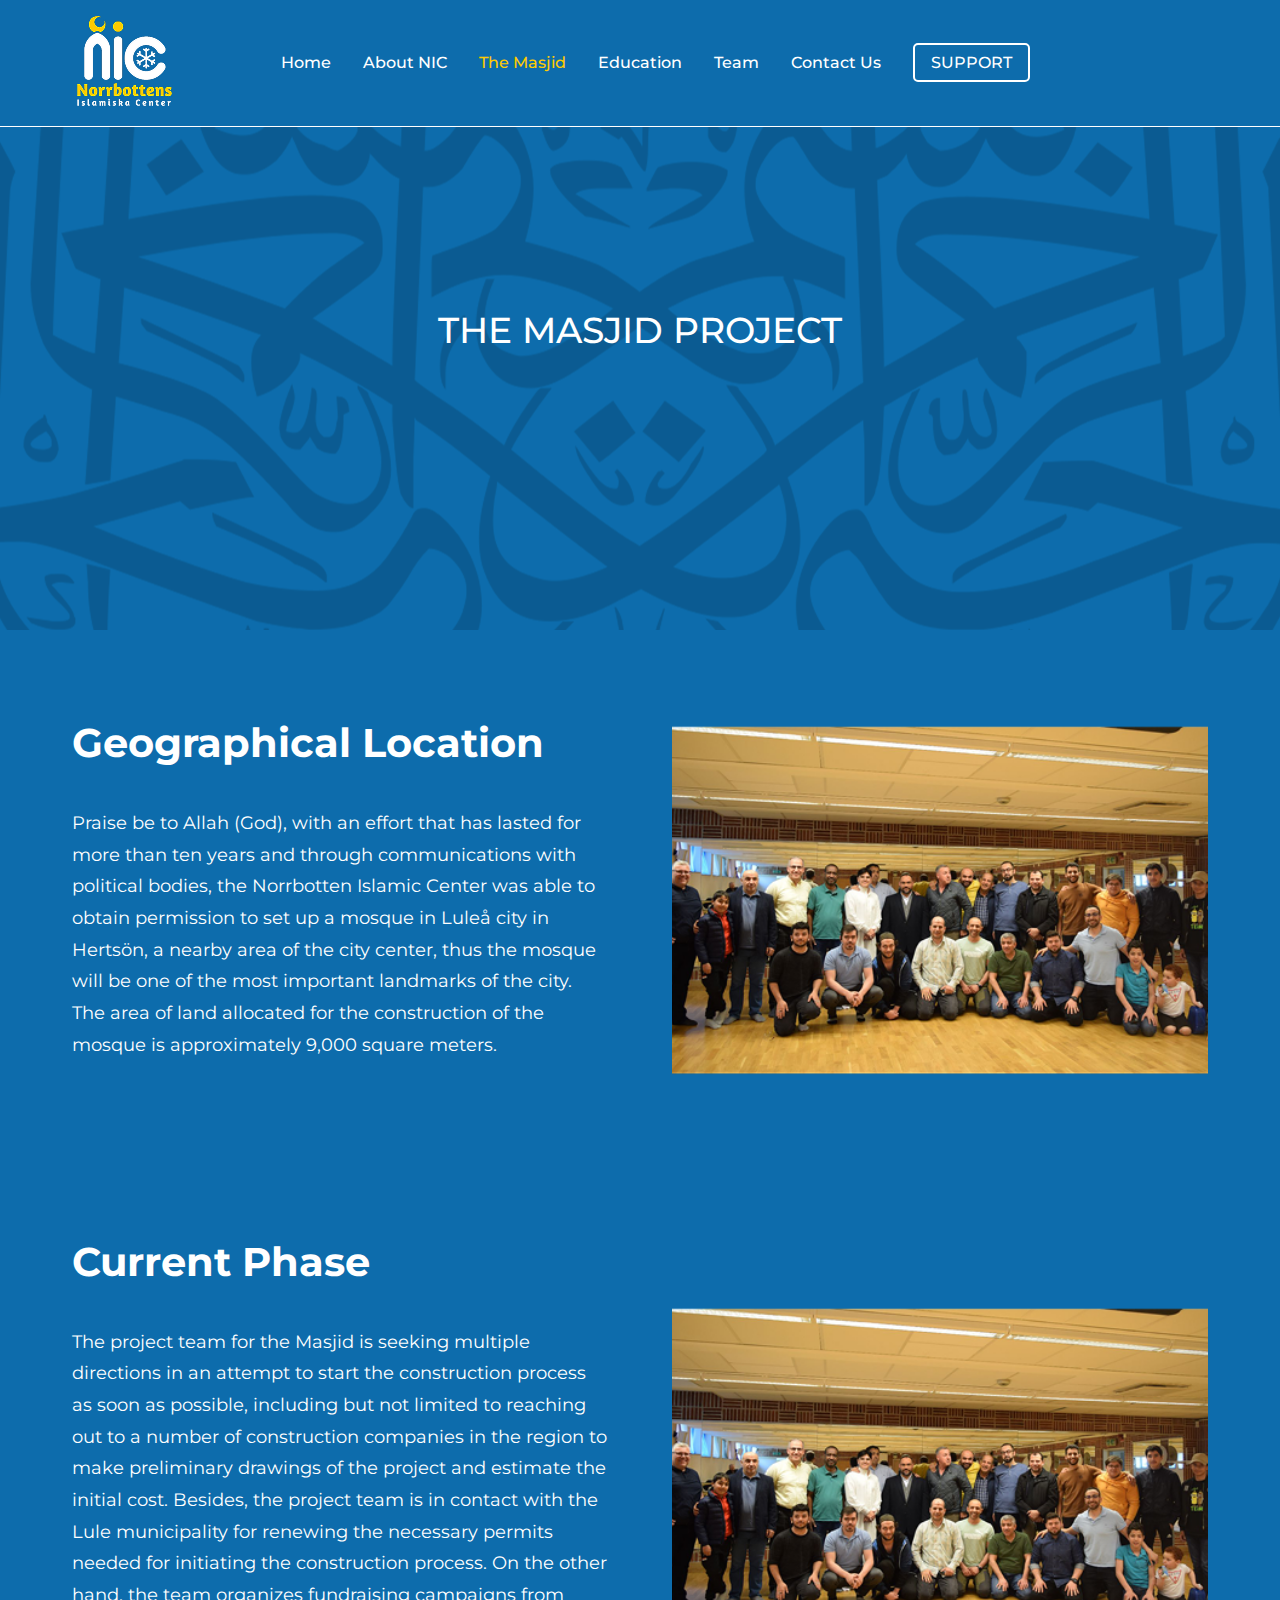
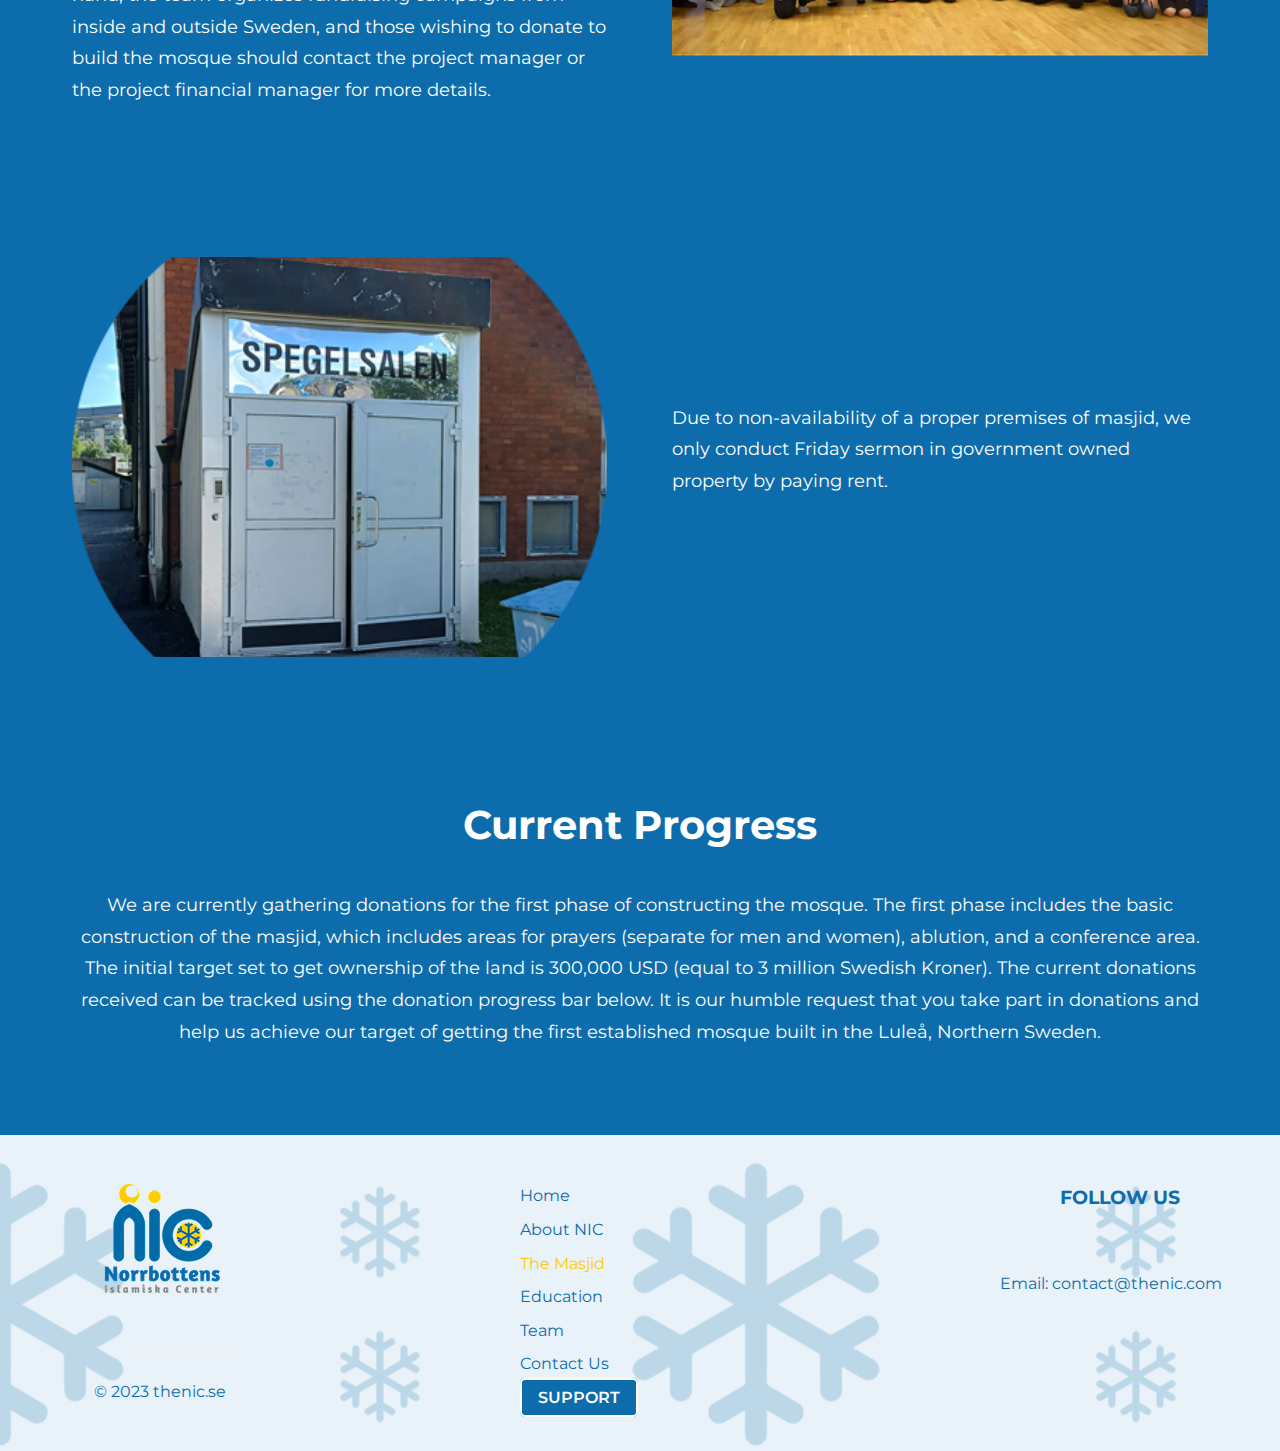
<file: assets/pages/masjid.html>
<!DOCTYPE html>
<html lang="en">
<head>
    <meta charset="UTF-8">
    <meta name="viewport" content="width=device-width, initial-scale=1.0">
    <title>The Masjid Project</title>
    <link href="https://cdnjs.cloudflare.com/ajax/libs/font-awesome/6.0.0/css/all.min.css" rel="stylesheet">
    <link href="https://fonts.googleapis.com/css2?family=Montserrat:wght@300;400;500;600;700;800;900&display=swap" rel="stylesheet">
    <link rel="stylesheet" href="../css/style_3.css">
    <link rel="stylesheet" href="../css/style_1.css">
</head>
<body>
    <header class="cls_47">
        <div class="cls_49">
            <div class="cls_58">
                <img src="../images/img_2.png">
            </div>
            <nav>
                <ul class="cls_73">
                    <li><a href="../../index.html">Home</a></li>
                    <li><a href="about.html">About NIC</a></li>
                    <li><a href="masjid.html" style="color: #FFCB00 !important;">The Masjid</a></li>
                    <li><a href="education.html">Education</a></li>
                    <li><a href="team.html">Team</a></li>
                    <li><a href="contact.html">Contact Us</a></li>
                    <li><a href="#support" class="cls_89">SUPPORT</a></li>
                </ul>
            </nav>
            <div class="cls_48">
                <div class="cls_86">
                    <a href="#"><i class="cls_23 cls_20"></i></a>
                    <a href="#"><i class="cls_23 cls_21"></i></a>
                    <a href="#"><i class="cls_23 cls_22"></i></a>
                </div>
            </div>
            <button class="cls_70" id="id_14">
                <i class="fas fa-bars"></i>
            </button>
        </div>
        <div class="cls_69" id="id_13">
            <ul class="cls_71">
                <li><a href="../index.html">Home</a></li>
                <li><a href="about.html">About NIC</a></li>
                <li><a href="masjid.html">The Masjid</a></li>
                <li><a href="education.html">Education</a></li>
                <li><a href="team.html">Team</a></li>
                <li><a href="contact.html">Contact Us</a></li>
                <li><a href="#support" class="cls_89">SUPPORT</a></li>
            </ul>
            <div class="cls_72">
                <a href="#"><i class="cls_23 cls_20"></i></a>
                <a href="#"><i class="cls_23 cls_21"></i></a>
                <a href="#"><i class="cls_23 cls_22"></i></a>
            </div>
        </div>
    </header>

    <section class="cls_50" style="height: 70vh;" id="id_11">
        <div class="cls_51">
            <h2 class="cls_54">THE MASJID PROJECT</h2>
        </div>
    </section>    

    <main class="cls_1">
        <section class="cls_2">
            <div class="cls_83">
                <div class="cls_95">
                    <h2 class="cls_84" style="text-align: left;">Geographical Location</h2>
                    <p>Praise be to Allah (God), with an effort that has lasted for more than ten years and through communications with political bodies, the Norrbotten Islamic Center was able to obtain permission to set up a mosque in Luleå city in Hertsön, a nearby area of the city center, thus the mosque will be one of the most important landmarks of the city. The area of land allocated for the construction of the mosque is approximately 9,000 square meters.</p>
                </div>
                <div class="cls_56">
                    <img src="../images/img_9.png" alt="NIC Community Members">
                </div>
            </div>
        </section>

        <section class="cls_2">
            <div class="cls_83">
                <div class="cls_95">
                    <h2 class="cls_84" style="text-align: left;">Current Phase</h2>
                    <p>The project team for the Masjid is seeking multiple directions in an attempt to start the construction process as soon as possible, including but not limited to reaching out to a number of construction companies in the region to make preliminary drawings of the project and estimate the initial cost. Besides, the project team is in contact with the Lule municipality for renewing the necessary permits needed for initiating the construction process. On the other hand, the team organizes fundraising campaigns from inside and outside Sweden, and those wishing to donate to build the mosque should contact the project manager or the project financial manager for more details.</p>
                </div>
                <div class="cls_56">
                    <img src="../images/img_9.png" alt="NIC Community Members">
                </div>
            </div>
        </section>

        <section class="cls_2">
            <div class="cls_83">
                <div class="cls_56">
                    <img src="../images/img_13.png" alt="NIC Community Members">
                </div>
                <div class="cls_95">
                    <p>Due to non-availability of a proper premises of masjid, we only conduct Friday sermon in government owned property by paying rent.</p>
                </div>
            </div>
        </section>
        <section class="cls_2">
                <div class="cls_95">
                    <h2 class="cls_84" style="text-align: center;">Current Progress</h2>
                    <p style="text-align: center;">We are currently gathering donations for the first phase of constructing the mosque. The first phase includes the basic construction of the masjid, which includes areas for prayers (separate for men and women), ablution, and a conference area. The initial target set to get ownership of the land is 300,000 USD (equal to 3 million Swedish Kroner). The current donations received can be tracked using the donation progress bar below. It is our humble request that you take part in donations and help us achieve our target of getting the first established mosque built in the Luleå, Northern Sweden.</p>
                </div>
        </section>
    </main>

    <footer class="cls_31">
        <div class="cls_32">
            <div class="cls_35">
                <img src="../images/img_11.png">
                <div class="cls_33">© 2023 thenic.se</div>
            </div>
            <div>
                <ul class="cls_36">
                    <li><a href="../../index.html">Home</a></li>
                    <li><a href="about.html">About NIC</a></li>
                    <li><a href="masjid.html" style="color: #FFCB00 !important;">The Masjid</a></li>
                    <li><a href="education.html">Education</a></li>
                    <li><a href="team.html">Team</a></li>
                    <li><a href="contact.html">Contact Us</a></li>
                    <li><a href="#support" class="cls_89">SUPPORT</a></li>
                </ul>
            </div>
            <div class="cls_37">
                <h3>FOLLOW US</h3>
                <div class="cls_86">
                    <a href="#"><i class="cls_23 cls_20"></i></a>
                    <a href="#"><i class="cls_23 cls_21"></i></a>
                    <a href="#"><i class="cls_23 cls_22"></i></a>
                </div>
                <a href="mailto:contact@thenic.com" class="cls_34">Email: contact@thenic.com</a>
            </div>
        </div>
    </footer>
</body>

<script src="../js/script_1.js"></script>

</html>
</file>
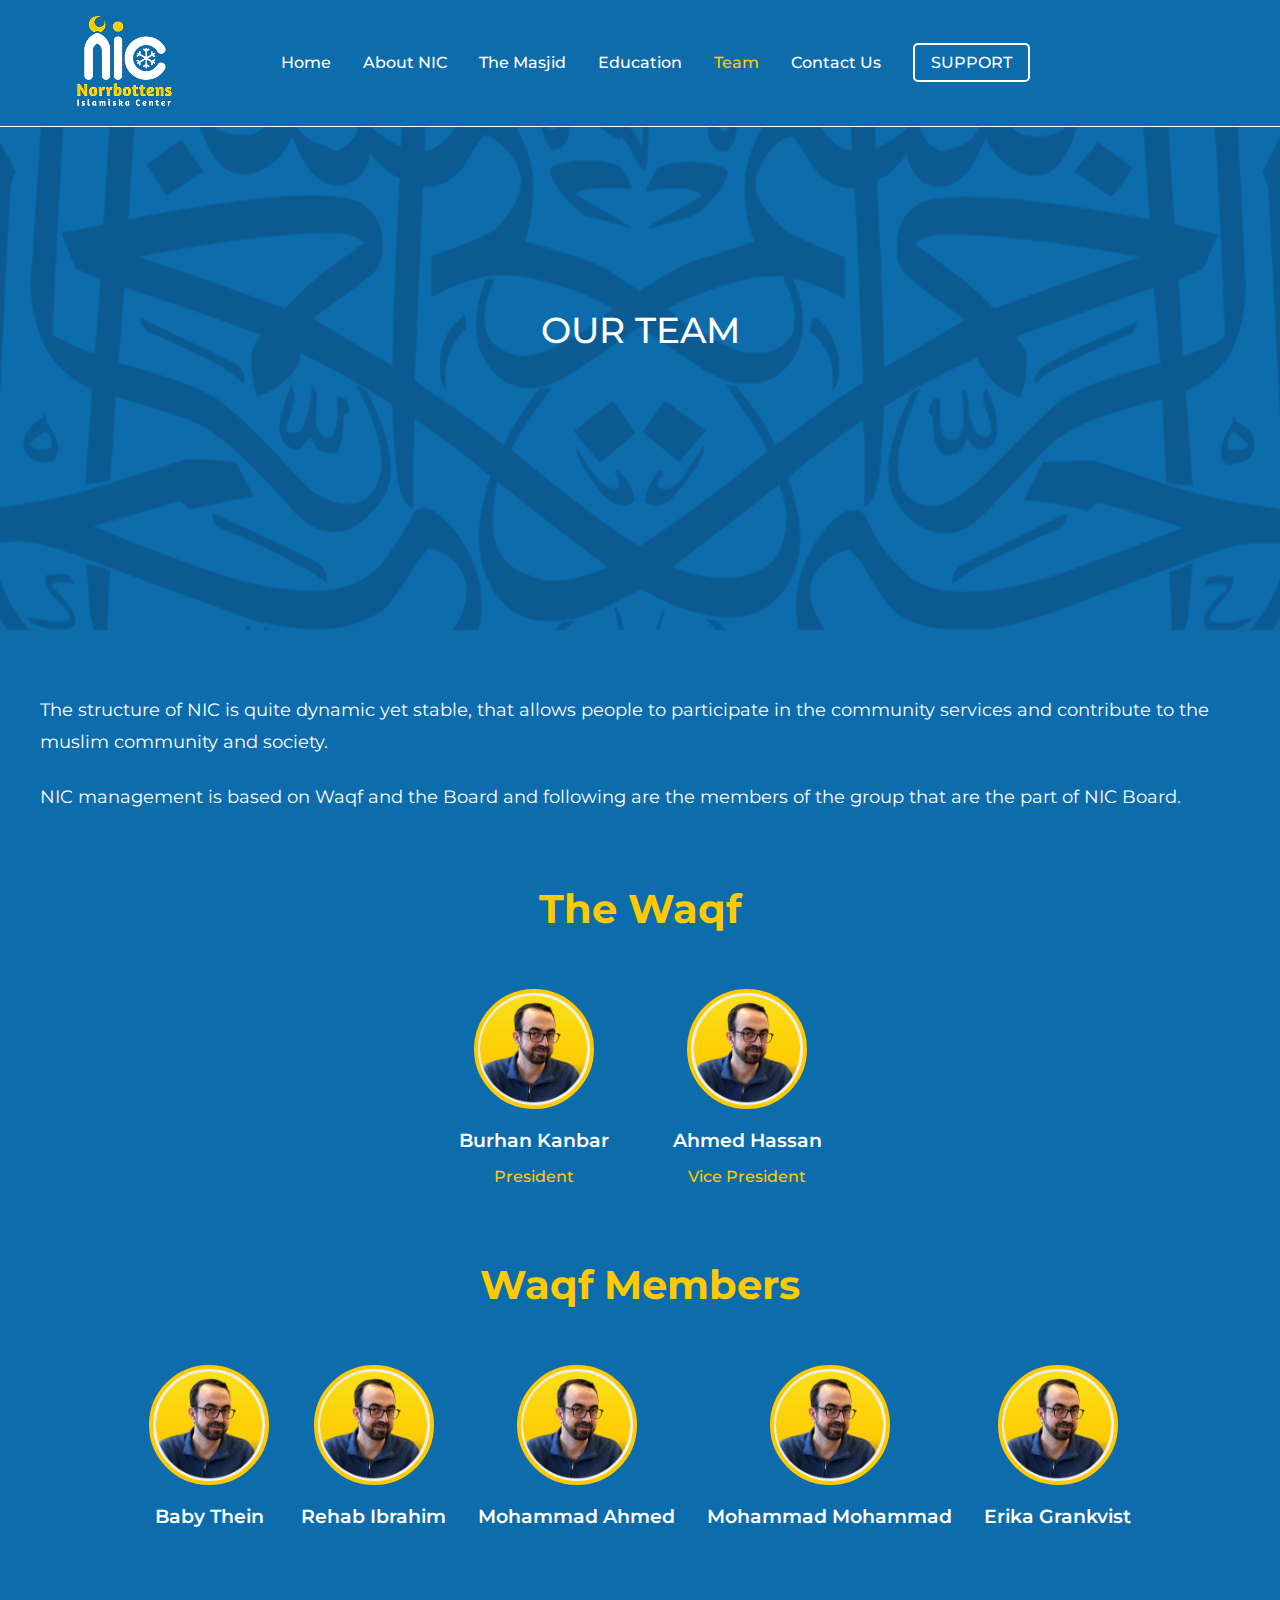
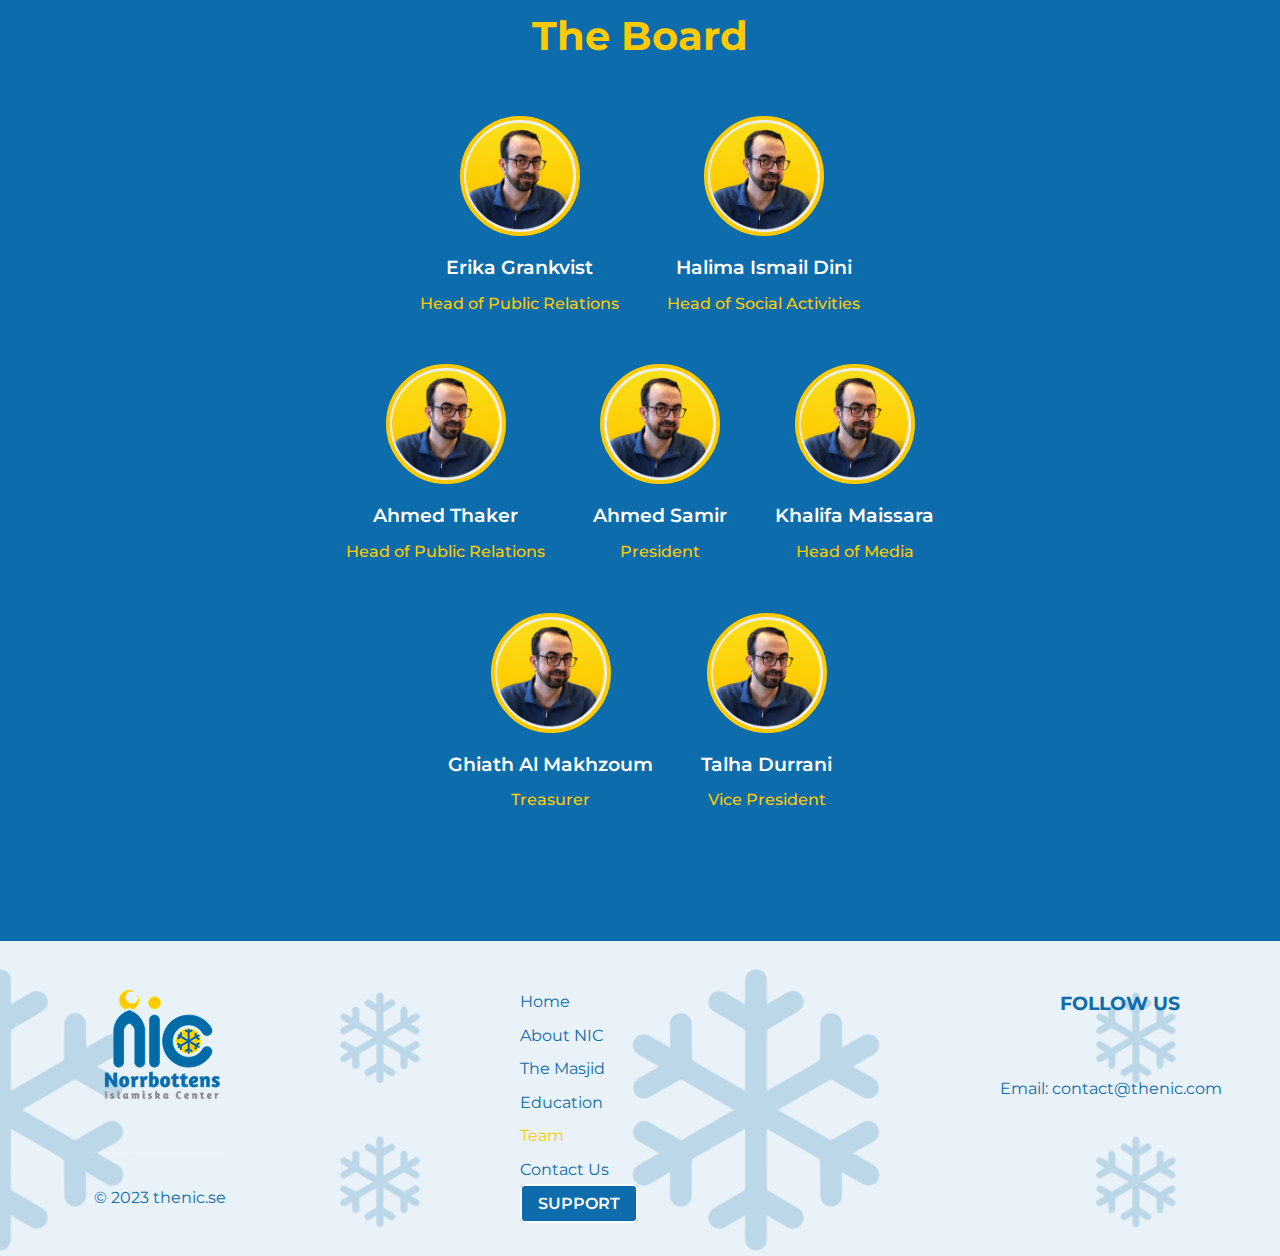
<file: assets/pages/team.html>
<!DOCTYPE html>
<html lang="en">
<head>
    <meta charset="UTF-8">
    <meta name="viewport" content="width=device-width, initial-scale=1.0">
    <title>About NIC</title>
    <link href="https://cdnjs.cloudflare.com/ajax/libs/font-awesome/6.0.0/css/all.min.css" rel="stylesheet">
    <link href="https://fonts.googleapis.com/css2?family=Montserrat:wght@300;400;500;600;700;800;900&display=swap" rel="stylesheet">
    <link rel="stylesheet" href="../css/style_3.css">
    <link rel="stylesheet" href="../css/style_4.css">
</head>
<body>
    <header class="cls_47">
        <div class="cls_49">
            <div class="cls_58">
                <img src="../images/img_2.png">
            </div>
            <nav>
                <ul class="cls_73">
                    <li><a href="../../index.html">Home</a></li>
                    <li><a href="about.html">About NIC</a></li>
                    <li><a href="masjid.html">The Masjid</a></li>
                    <li><a href="education.html">Education</a></li>
                    <li><a href="team.html" style="color: #FFCB00 !important;">Team</a></li>
                    <li><a href="contact.html">Contact Us</a></li>
                    <li><a href="#support" class="cls_89">SUPPORT</a></li>
                </ul>
            </nav>
            <div class="cls_48">
                <div class="cls_86">
                    <a href="#"><i class="cls_23 cls_20"></i></a>
                    <a href="#"><i class="cls_23 cls_21"></i></a>
                    <a href="#"><i class="cls_23 cls_22"></i></a>
                </div>
            </div>
            <button class="cls_70" id="id_14">
                <i class="fas fa-bars"></i>
            </button>
        </div>
        <div class="cls_69" id="id_13">
            <ul class="cls_71">
                <li><a href="../index.html">Home</a></li>
                <li><a href="about.html">About NIC</a></li>
                <li><a href="masjid.html">The Masjid</a></li>
                <li><a href="education.html">Education</a></li>
                <li><a href="team.html">Team</a></li>
                <li><a href="contact.html">Contact Us</a></li>
                <li><a href="#support" class="cls_89">SUPPORT</a></li>
            </ul>
            <div class="cls_72">
                <a href="#"><i class="cls_23 cls_20"></i></a>
                <a href="#"><i class="cls_23 cls_21"></i></a>
                <a href="#"><i class="cls_23 cls_22"></i></a>
            </div>
        </div>
    </header>

    <section class="cls_50" style="height: 70vh;" id="id_11">
        <div class="cls_51">
            <h2 class="cls_54">OUR TEAM</h2>
        </div>
    </section>

    <main class="cls_91">
        <div class="cls_90">
            <p>The structure of NIC is quite dynamic yet stable, that allows people to participate in the community services and contribute to the muslim community and society.</p>
            <p>NIC management is based on Waqf and the Board and following are the members of the group that are the part of NIC Board.</p>
        </div>

        <div class="cls_93">
            <h2 class="cls_94">The Waqf</h2>
            <div class="cls_103">
                <div class="cls_92">
                    <div class="cls_64">
                        <img src="../images/img_1.png" alt="Burhan Kanbar">
                    </div>
                    <div class="cls_63">Burhan Kanbar</div>
                    <div class="cls_65">President</div>
                </div>
                <div class="cls_92">
                    <div class="cls_64">
                        <img src="../images/img_1.png" alt="Ahmed Hassan">
                    </div>
                    <div class="cls_63">Ahmed Hassan</div>
                    <div class="cls_65">Vice President</div>
                </div>
            </div>
        </div>

        <div class="cls_93">
            <h2 class="cls_94">Waqf Members</h2>
            <div class="cls_104">
                <div class="cls_92">
                    <div class="cls_64">
                        <img src="../images/img_1.png" alt="Baby Thein">
                    </div>
                    <div class="cls_63">Baby Thein</div>
                </div>
                <div class="cls_92">
                    <div class="cls_64">
                        <img src="../images/img_1.png" alt="Rehab Ibrahim">
                    </div>
                    <div class="cls_63">Rehab Ibrahim</div>
                </div>
                <div class="cls_92">
                    <div class="cls_64">
                        <img src="../images/img_1.png" alt="Mohammad Ahmed">
                    </div>
                    <div class="cls_63">Mohammad Ahmed</div>
                </div>
                <div class="cls_92">
                    <div class="cls_64">
                        <img src="../images/img_1.png" alt="Mohammad Mohammad">
                    </div>
                    <div class="cls_63">Mohammad Mohammad</div>
                </div>
                <div class="cls_92">
                    <div class="cls_64">
                        <img src="../images/img_1.png" alt="Erika Grankvist">
                    </div>
                    <div class="cls_63">Erika Grankvist</div>
                </div>
            </div>
        </div>

        <div class="cls_93">
            <h2 class="cls_94">The Board</h2>
            <div class="cls_5">
                <div class="cls_6">
                    <div class="cls_92">
                        <div class="cls_64">
                            <img src="../images/img_1.png" alt="Erika Grankvist">
                        </div>
                        <div class="cls_63">Erika Grankvist</div>
                        <div class="cls_65">Head of Public Relations</div>
                    </div>
                    <div class="cls_92">
                        <div class="cls_64">
                            <img src="../images/img_1.png" alt="Halima Ismail Dini">
                        </div>
                        <div class="cls_63">Halima Ismail Dini</div>
                        <div class="cls_65">Head of Social Activities</div>
                    </div>
                </div>
                <div class="cls_6">
                    <div class="cls_92">
                        <div class="cls_64">
                            <img src="../images/img_1.png" alt="Ahmed Thaker">
                        </div>
                        <div class="cls_63">Ahmed Thaker</div>
                        <div class="cls_65">Head of Public Relations</div>
                    </div>
                    <div class="cls_92">
                        <div class="cls_64">
                            <img src="../images/img_1.png" alt="Ahmed Samir">
                        </div>
                        <div class="cls_63">Ahmed Samir</div>
                        <div class="cls_65">President</div>
                    </div>
                    <div class="cls_92">
                        <div class="cls_64">
                            <img src="../images/img_1.png" alt="Khalifa Maissara">
                        </div>
                        <div class="cls_63">Khalifa Maissara</div>
                        <div class="cls_65">Head of Media</div>
                    </div>
                </div>
                <div class="cls_6">
                    <div class="cls_92">
                        <div class="cls_64">
                            <img src="../images/img_1.png" alt="Ghiath Al Makhzoum">
                        </div>
                        <div class="cls_63">Ghiath Al Makhzoum</div>
                        <div class="cls_65">Treasurer</div>
                    </div>
                    <div class="cls_92">
                        <div class="cls_64">
                            <img src="../images/img_1.png" alt="Talha Durrani">
                        </div>
                        <div class="cls_63">Talha Durrani</div>
                        <div class="cls_65">Vice President</div>
                    </div>
                </div>
            </div>
        </div>
    </main>
    <footer class="cls_31">
        <div class="cls_32">
            <div class="cls_35">
                <img src="../images/img_11.png">
                <div class="cls_33">© 2023 thenic.se</div>
            </div>
            <div>
                <ul class="cls_36">
                    <li><a href="../../index.html">Home</a></li>
                    <li><a href="about.html">About NIC</a></li>
                    <li><a href="masjid.html">The Masjid</a></li>
                    <li><a href="education.html">Education</a></li>
                    <li><a href="team.html" style="color: #FFCB00 !important;">Team</a></li>
                    <li><a href="contact.html">Contact Us</a></li>
                    <li><a href="#support" class="cls_89">SUPPORT</a></li>
                </ul>
            </div>
            <div class="cls_37">
                <h3>FOLLOW US</h3>
                <div class="cls_86">
                    <a href="#"><i class="cls_23 cls_20"></i></a>
                    <a href="#"><i class="cls_23 cls_21"></i></a>
                    <a href="#"><i class="cls_23 cls_22"></i></a>
                </div>
                <a href="mailto:contact@thenic.com" class="cls_34">Email: contact@thenic.com</a>
            </div>
        </div>
    </footer>
</body>

<script src="../js/script_1.js"></script>

</html>
</file>
<file: assets/css/style_3.css>
* {
    margin: 0;
    padding: 0;
    box-sizing: border-box;

}

body {
    font-family: 'Montserrat', sans-serif;
    line-height: 1.6;
    color: #333;
}

.cls_47 {
    background: #0D6CAC;
    color: white;
    padding: 1rem 0;
    position: fixed;
    width: 100%;
    top: 0;
    z-index: 1000;
    border-bottom: 0.1px solid white;
}

.cls_49 {
    max-width: 1200px;
    margin: 0 auto;
    display: flex;
    justify-content: space-between;
    align-items: center;
    padding: 0 2rem;
}

.cls_58 {
    display: flex;
    align-items: center;
    gap: 1rem;
}

.cls_60 {
    font-size: 2rem;
    font-weight: 700;
    color: white;
}

.cls_59 {
    font-size: 0.9rem;
    color: #e5e7eb;
    margin-top: -0.5rem;
}

.cls_73 {
    display: flex;
    gap: 2rem;
    list-style: none;
}

.cls_73 a {
    color: white;
    text-decoration: none;
    font-weight: 500;
    transition: color 0.3s;
}

.cls_73 a:hover {
    color: #fbbf24;
}

.cls_48 {
    display: flex;
    align-items: center;
    gap: 1rem;
}

.cls_89 {
    background: #0D6CAC;
    color: white !important;
    padding: 0.5rem 1rem;
    border: 2px solid white;
    border-radius: 5px;
    text-decoration: none;
    font-weight: 600;
    transition: all 0.3s;
}

.cls_19,
.cls_23 {
    background: white;
    padding: 0.4rem;
    border-radius: 100px;
}

cls_30 {
    color: white;
}

.cls_89:hover {
    background: #fbbf24;
    border-color: #fbbf24;
}

.cls_86 {
    display: flex;
    align-items: center;
    justify-content: center;
    gap: 1rem;
}

.cls_86 a:hover {
    color: #fbbf24;
}

.cls_50 {
    background: #0D6CAC;
    background-image: url('../images/img_7.png');
    background-size: fit;
    background-position: center;
    background-repeat: no-repeat;
    color: white;
    padding: 8rem 0 4rem;
    text-align: center;
    justify-content: center;
    align-items: center;
    display: flex;
    flex-direction: column;
    height: 100vh;
    position: relative;
    overflow: hidden;
}

.cls_51 {
    max-width: 800px;
    margin: 0 auto;
    padding: 0 2rem;
    display: flex;
    flex-direction: column;
    justify-content: center;
    align-items: center;
    position: relative;
    z-index: 1;
}

.cls_4 {
    font-size: clamp(1.2rem, 4vw, 2.125rem);
    margin-bottom: 1rem;
    font-weight: 300;
}

.cls_53 {
    font-size: clamp(2rem, 8vw, 4rem);
    color: #fbbf24;
    margin-bottom: 1rem;
    font-weight: 900;
}

.cls_54 {
    font-size: clamp(1.5rem, 4.5vw, 2.25rem);
    margin-bottom: 2rem;
    font-weight: 500;
}

.cls_52 {
    font-size: 1.1rem;
    color: #e5e7eb;
    max-width: 600px;
    margin: 0 auto;
}

.cls_61 {
    max-width: 100vw;
    margin: 0;
    background: #E8F2F8;
    padding: 0;
}

.cls_11 {
    display: grid;
    grid-template-columns: 1fr 1fr;
    padding: 70PX 0;
    gap: 3rem;
    background-color: #E8F2F8;
    margin-bottom: 4rem;
}

.cls_11>div:first-child {
    display: flex;
    justify-content: center;
    align-items: center;
}

.cls_11>div:first-child img {
    max-width: 100%;
    height: auto;
}

.cls_84 {
    font-size: 1.5rem;
    color: #1e3a8a;
    text-align: center;
    margin-bottom: 1.5rem;
    font-weight: 600;
}

.cls_76 {
    background: linear-gradient(135deg, white, #bfdbfe);
    border-radius: 15px 15px 0 0;
    padding: 2rem;
    text-align: center;
}

.cls_77 {
    display: grid;
    grid-template-columns: 1fr 1fr;
    gap: 0.5rem;
}

.cls_24 {
    display: grid;
    grid-template-columns: 1fr 1fr;
    gap: 1rem;
}

.cls_25 {
    background: #E8F2F8;
    border-radius: 10px;
    padding: 1rem;
    text-align: center;
    position: relative;
}

.cls_66 {
    background: #0D6CAC;
    color: white;
    padding: 4rem 2rem;
    text-align: center;
    margin: 4rem 0;
    display: grid;
    grid-template-columns: 2fr 1fr;
    gap: 3rem;
    align-items: center;
}

.cls_68 {
    text-align: center;
}

.cls_68 img {
    width: 100%;
    height: auto;
    border-radius: 10px;
}

.cls_66 h2 {
    font-size: 2rem;
    margin-bottom: 2rem;
}

.cls_66 p {
    max-width: 800px;
    margin: 0 auto;
    font-size: 1.1rem;
    text-align: justify;
    line-height: 1.8;
}

.cls_15 {
    display: grid;
    grid-template-columns: 1fr 1fr;
    gap: 2rem;
    margin: 4rem 0;
    align-items: center;
}

.cls_13 {
    background: #0D6CAC;
    color: white;
    padding: 3rem;
    border-radius: 10px;
}

.cls_13 h3 {
    font-size: 1.8rem;
    margin-bottom: 1rem;
}

.cls_13 p {
    margin-bottom: 2rem;
    text-align: center;
    color: #FFCB00;
}

.cls_12 {
    background: #fbbf24;
    color: #1e3a8a;
    padding: 1rem 2rem;
    border: none;
    border-radius: 30px;
    font-size: 1.1rem;
    font-weight: 700;
    cursor: pointer;
    transition: all 0.3s;
}

.cls_12:hover {
    background: #f59e0b;
    transform: translateY(-2px);
}

.cls_14 {
    text-align: center;
}

.cls_14 img {
    width: 100%;
    height: 300px;
    object-fit: cover;
    border-radius: 10px;
}

.cls_55 {
    color: white;
    font-weight: 500;
    margin-top: 1rem;
}

.cls_100 {
    display: flex;
    flex-direction: column;
    gap: 2rem;
    background: #E8F2F8;
    margin: 4rem 0;
}

.cls_99 {
    display: flex;
    flex-direction: column;
    gap: 2rem;
    margin: 0 clamp(2rem, 12vw, 12rem);
}

.cls_97,
.cls_44 {
    background: #E8F2F8;
    padding: 2rem;
    border-radius: 10px;
    text-align: center;
}

.cls_97 h3,
.cls_44 h3 {
    color: #1e3a8a;
    margin-bottom: 1rem;
    display: flex;
    align-items: center;
    justify-content: center;
    gap: 0.5rem;
}

.cls_96 {
    font-size: 1.2rem;
    color: #1e3a8a;
    margin-bottom: 1rem;
    direction: rtl;
}

.cls_98,
.cls_46 {
    color: #1e3a8a;
    line-height: 1.6;
    margin-bottom: 1rem;
}

.cls_101,
.cls_45 {
    color: #6b7280;
    font-size: 0.9rem;
    font-style: italic;
}

.cls_40 {
    margin: 0 clamp(2rem, 15vw, 15rem);
}

.cls_41 {
    display: grid;
    grid-template-columns: repeat(auto-fit, minmax(200px, 1fr));
    gap: 1rem;
    margin-top: 2rem;
}

.cls_42 {
    aspect-ratio: 1;
    background: #f3f4f6;
    border-radius: 10px;
    overflow: hidden;
    position: relative;
}

.cls_42 img {
    width: 100%;
    height: 100%;
    object-fit: cover;
    transition: transform 0.3s;
}

.cls_42:hover img {
    transform: scale(1.05);
}

.cls_57 {
    background: #0D6CAC;
    color: white;
    margin-top: 4rem;
    padding: 4rem 2rem;
    text-align: center;
}

.cls_57 h2 {
    font-size: 2rem;
    margin-bottom: 2rem;
}

.cls_62 {
    max-width: 800px;
    margin: 0 auto;
    border-radius: 10px;
    overflow: hidden;
}

.cls_62 iframe {
    width: 100%;
    height: 400px;
    border: none;
}

.cls_19, .cls_23 {
    background: none;
    padding: 0.4rem;
    border-radius: 100px;
}

.cls_31 {
    background: #E8F2F8;
    background-image: url(../images/img_6.png);
    padding: 3rem 2rem 2rem;
    position: relative;
}

.cls_31::before {
    content: '';
    position: absolute;
    top: 0;
    left: 0;
    right: 0;
    bottom: 0;
    background: url('data:image/svg+xml,<svg xmlns="http://www.cls_102.org/2000/svg" viewBox="0 0 100 100"><defs><pattern id="snowflakes" x="0" y="0" width="20" height="20" patternUnits="userSpaceOnUse"><text x="10" y="15" text-anchor="middle" fill="rgba(255,255,255,0.3)" font-size="12">❄</text></pattern></defs><rect width="100" height="100" fill="url(%23snowflakes)"/></svg>');
    opacity: 0.5;
}

.cls_32 {
    max-width: 1200px;
    margin: 0 auto;
    display: grid;
    grid-template-columns: 1fr 1fr 1fr;
    gap: 15rem;
    position: relative;
    z-index: 1;
}

.cls_35 {
    color: white;
    text-align: center;
    display: flex;
    flex-direction: column;
    align-items: center;
}

.cls_35 .cls_60 {
    font-size: 1.5rem;
    margin-bottom: 0.5rem;
}

.cls_35 .cls_59 {
    font-size: 0.8rem;
    margin-bottom: 1rem;
}

.cls_35 img {
    max-width: 200px;
    height: auto;
    margin-bottom: 1rem;
}

.cls_36 {
    list-style: none;
}

.cls_36 li {
    margin-bottom: 0.5rem;
}

.cls_36 a {
    color: #0D6CAC;
    text-decoration: none;
    transition: color 0.3s;
}

.cls_36 a:hover {
    color: #fbbf24;
}

.cls_38 {
    background: #1e3a8a;
    color: white !important;
    padding: 0.5rem 1rem;
    border: 2px solid #93c5fd;
    border-radius: 30px;
    text-decoration: none;
    display: inline-block;
    margin-top: 1rem;
    transition: all 0.3s;
}

.cls_38:hover {
    background: #fbbf24;
    border-color: #fbbf24;
    color: #1e3a8a;
}

.cls_37 h3 {
    color: #0D6CAC;
    margin-bottom: 1rem;
    text-align: center;
}

header .cls_19, .cls_23 {
    color: white;
}

.cls_37 .cls_86 {
    margin-bottom: 1rem;
    color: white;
}

.cls_34 {
    color: #0D6CAC;
    text-decoration: none;
}

.cls_33 {
    text-align: center;
    color: #0D6CAC;
    margin-top: 2rem;
    padding-top: 2rem;
    border-top: 1px solid rgba(255, 255, 255, 0.2);
}

.cls_70 {
    display: none;
    background: none;
    border: none;
    color: white;
    font-size: 1.5rem;
    cursor: pointer;
    padding: 0.5rem;
}

.cls_69 {
    display: none;
    position: absolute;
    top: 100%;
    left: 0;
    right: 0;
    color: white;
    background: #0D6CAC !important;
    box-shadow: 0 4px 6px rgba(0, 0, 0, 0.1);
    z-index: 999;
}

.cls_69.cls_3 {
    display: block;
}

.cls_71 {
    list-style: none;
    padding: 1rem 0;
}

.cls_71 li {
    margin: 0;
}

.cls_71 a {
    display: block;
    padding: 1rem 2rem;
    color: white;
    text-decoration: none;
    border-bottom: 1px solid rgba(255, 255, 255, 0.1);
    transition: background-color 0.3s;
}

.cls_71 a:hover {
    background-color: rgba(255, 255, 255, 0.1);
}

.cls_71 .cls_89 {
    margin: 1rem 2rem;
    text-align: center;
    border: 2px solid white;
    border-radius: 5px;
    background: none;
    color: white !important;
    padding: 0.75rem 1rem;
    font-weight: 600;
}

.cls_71 .cls_89:hover {
    background: #fbbf24;
    border-color: #fbbf24;
}

.cls_72 {
    padding: 1rem 2rem;
    border-top: 1px solid rgba(255, 255, 255, 0.1);
    display: flex;
    gap: 1rem;
    justify-content: center;
}

.cls_72 a {
    color: white;
    font-size: 1.2rem;
    transition: color 0.3s;
}

.cls_72 a:hover {
    color: #fbbf24;
}

@media (max-width: 1024px) {
    .cls_49 {
        padding: 0 1rem;
    }

    .cls_73 {
        gap: 1.5rem;
    }

    .cls_73 a {
        font-size: 0.9rem;
    }
}

@media (max-width: 768px) {
    .cls_49 {
        flex-direction: row;
        justify-content: space-between;
        align-items: center;
        padding: 0 1rem;
    }

    .cls_73 {
        display: none;
    }

    .cls_48 {
        display: none;
    }

    .cls_70 {
        display: block;
    }

    .cls_50 {
        padding: 6rem 0 3rem;
    }

    .cls_53 {
        font-size: clamp(1.8rem, 6vw, 2.5rem);
    }

    .cls_54 {
        font-size: clamp(1.4rem, 4vw, 1.8rem);
    }

    .cls_52 {
        font-size: 1rem;
        padding: 0 1rem;
    }

    .cls_11 {
        grid-template-columns: 1fr;
        gap: 2rem;
    }

    .cls_77 {
        grid-template-columns: 1fr;
    }

    .cls_24 {
        grid-template-columns: 1fr;
    }

    .cls_66 {
        padding: 3rem 1rem;
        margin: 2rem 0;
        grid-template-columns: 1fr;
        gap: 2rem;
    }

    .cls_66 h2 {
        font-size: 1.5rem;
        text-align: center;
    }

    .cls_66 p {
        font-size: 1rem;
        text-align: left;
    }

    .cls_15 {
        grid-template-columns: 1fr;
        gap: 1.5rem;
        margin: 2rem 0;
    }

    .cls_13 {
        padding: 2rem;
    }

    .cls_13 h3 {
        font-size: 1.5rem;
    }

    .cls_100 {
        gap: 1.5rem;
        margin: 0 1rem;
        background-color: #E8F2F8;
    }

    .cls_99 {
        gap: 1.5rem;
        margin: 0 1rem;
    }

    .cls_40 {
        margin: 0 1rem;
    }

    .cls_97,
    .cls_44 {
        padding: 1.5rem;
    }

    .cls_41 {
        grid-template-columns: repeat(auto-fit, minmax(150px, 1fr));
        gap: 0.5rem;
    }

    .cls_57 {
        padding: 3rem 1rem;
    }

    .cls_57 h2 {
        font-size: 1.5rem;
    }

    .cls_62 iframe {
        height: 300px;
    }

    .cls_31 {
        padding: 2rem 1rem 1rem;
    }

    .cls_32 {
        grid-template-columns: 1fr;
        gap: 1.5rem;
        text-align: center;
    }

    .cls_33 {
        margin-top: 1rem;
        padding-top: 1rem;
    }
}

@media (max-width: 480px) {
    .cls_53 {
        font-size: clamp(1.5rem, 5vw, 2rem);
    }

    .cls_54 {
        font-size: clamp(1.2rem, 3.5vw, 1.5rem);
    }

    .cls_4 {
        font-size: clamp(1rem, 3vw, 1.2rem);
    }

    .cls_84 {
        font-size: 1.3rem;
    }

    .cls_76 {
        padding: 1.5rem;
    }

    .cls_13 {
        padding: 1.5rem;
    }

    .cls_13 h3 {
        font-size: 1.3rem;
    }

    .cls_97,
    .cls_44 {
        padding: 1rem;
    }

    .cls_96 {
        font-size: 1rem;
    }

    .cls_41 {
        grid-template-columns: repeat(auto-fit, minmax(120px, 1fr));
    }
}
</file>
<file: assets/css/style_1.css>
.cls_1 {
    background: #0D6CAC;
    min-height: 100vh;
    position: relative;
}

.cls_2 {
    padding: 4rem 2rem;
    position: relative;
    max-width: 1200px;
    margin: 0 auto;
}

.cls_83 {
    display: grid;
    grid-template-columns: 1fr 1fr;
    gap: 4rem;
    align-items: center;
}

.cls_83.cls_78 {
    grid-template-columns: 1fr 1fr;
}

.cls_83.cls_78 .cls_56 {
    order: -1;
}

.cls_95 {
    color: white;
}

.cls_84 {
    color: white;
    font-size: 2.5rem;
    font-weight: 700;
    margin-bottom: 2rem;
}

.cls_95 p {
    font-size: 1.1rem;
    line-height: 1.8;
    margin-bottom: 1.5rem;
}

.cls_43 {
    list-style: none;
    padding: 0;
}

.cls_43 li {
    font-size: 1.1rem;
    line-height: 1.8;
    margin-bottom: 1rem;
    padding-left: 1.5rem;
    position: relative;
}

.cls_43 li::before {
    content: "•";
    color: #FFCB00;
    font-size: 1.5rem;
    position: absolute;
    left: 0;
}

.cls_56 img {
    width: 100%;
    height: 400px;
    object-fit: cover;
    border-radius: 10px;
}

.cls_27 {
    padding: 4rem 2rem;
    text-align: center;
    max-width: 1200px;
    margin: 0 auto;
}

.cls_27 .cls_84 {
    text-align: center;
    margin-bottom: 3rem;
}

.cls_26 {
    display: grid;
    grid-template-columns: repeat(4, 1fr);
    gap: 2rem;
}

.cls_29 {
    display: flex;
    flex-direction: column;
    align-items: center;
    gap: 1rem;
}

.cls_28 {
    font-size: 3rem;
    color: #FFCB00;
}

.cls_29 span {
    color: white;
    font-size: 1.1rem;
    font-weight: 500;
}

@media (max-width: 768px) {
    .cls_83 {
        grid-template-columns: 1fr;
        gap: 2rem;
    }

    .cls_83.cls_78 .cls_56 {
        order: 0;
    }

    .cls_84 {
        font-size: 2rem;
    }

    .cls_26 {
        grid-template-columns: repeat(2, 1fr);
        gap: 1.5rem;
    }

    .cls_56 img {
        height: 300px;
    }
}

@media (max-width: 480px) {
    .cls_2 {
        padding: 2rem 1rem;
    }

    .cls_27 {
        padding: 2rem 1rem;
    }

    .cls_26 {
        grid-template-columns: 1fr;
        gap: 1rem;
    }

    .cls_84 {
        font-size: 1.8rem;
    }

    .cls_95 p {
        font-size: 1rem;
    }

    .cls_43 li {
        font-size: 1rem;
    }
}
</file>
<file: assets/css/style_2.css>
.cls_17 {
    background: #0D6CAC;
    min-height: 100vh;
    padding: 4rem 2rem;
}

.cls_16 {
    max-width: 1200px;
    margin: 0 auto;
}

.cls_82 {
    display: grid;
    grid-template-columns: 1fr 1fr;
    gap: 3rem;
}

.cls_79 {
    background: #0D6CAC;
    border-radius: 15px;
    padding: 2rem;
}

.cls_81 {
    background: #FFCB00;
    color: white;
    padding: 1.5rem;
    border-radius: 10px;
    margin-bottom: 2rem;
    text-align: center;
}

.cls_81 h2 {
    font-size: 1.5rem;
    font-weight: 700;
    margin: 0;
}

.cls_80 {
    color: white;
}

.cls_87 {
    margin-bottom: 2rem;
}

.cls_87 h3 {
    color: white;
    font-size: 1.3rem;
    font-weight: 600;
    margin-bottom: 0.5rem;
}

.cls_87 p {
    color: #e5e7eb;
    font-size: 1rem;
    line-height: 1.6;
    margin-bottom: 0.5rem;
}

.cls_87 ul,
.cls_87 ol {
    color: #e5e7eb;
    font-size: 1rem;
    line-height: 1.6;
    padding-left: 1.5rem;
}

.cls_87 li {
    margin-bottom: 0.3rem;
}

.cls_85 {
    background: rgba(255, 255, 255, 0.05);
    border-radius: 15px;
    padding: 3rem;
    color: white;
}

.cls_85 h2 {
    color: white;
    font-size: 2rem;
    font-weight: 700;
    margin-bottom: 1.5rem;
}

.cls_85 p {
    color: #e5e7eb;
    font-size: 1.1rem;
    line-height: 1.6;
    margin-bottom: 2rem;
}

.cls_85 ol {
    color: #e5e7eb;
    font-size: 1.1rem;
    line-height: 1.8;
    padding-left: 2rem;
}

.cls_85 li {
    margin-bottom: 0.5rem;
}

@media (max-width: 768px) {
    .cls_17 {
        padding: 2rem 1rem;
    }

    .cls_82 {
        grid-template-columns: 1fr;
        gap: 2rem;
    }

    .cls_81 h2 {
        font-size: 1.3rem;
    }

    .cls_85 {
        padding: 2rem;
    }

    .cls_85 h2 {
        font-size: 1.5rem;
    }
}

@media (max-width: 480px) {
    .cls_79 {
        padding: 1.5rem;
    }

    .cls_85 {
        padding: 1.5rem;
    }

    .cls_87 h3 {
        font-size: 1.1rem;
    }

    .cls_87 p,
    .cls_87 ul,
    .cls_87 ol {
        font-size: 0.9rem;
    }

    .cls_85 p,
    .cls_85 ol {
        font-size: 1rem;
    }
}
</file>
<file: assets/css/style_4.css>
.cls_91 {
    background: #0D6CAC;
    padding: 4rem 2rem;
    min-height: 100vh;
}

.cls_90 {
    max-width: 1200px;
    margin: 0 auto 4rem;
    color: white;
    text-align: left;
}

.cls_90 p {
    font-size: 1.1rem;
    line-height: 1.8;
    margin-bottom: 1.5rem;
}

.cls_93 {
    max-width: 1200px;
    margin: 0 auto 4rem;
}

.cls_94 {
    color: #FFCB00;
    font-size: 2.5rem;
    text-align: center;
    margin-bottom: 3rem;
    font-weight: 700;
}

.cls_103 {
    display: flex;
    justify-content: center;
    gap: 4rem;
    margin-bottom: 3rem;
}

.cls_104 {
    display: flex;
    justify-content: center;
    gap: 2rem;
    flex-wrap: wrap;
}

.cls_5 {
    display: flex;
    flex-direction: column;
    gap: 3rem;
}

.cls_6 {
    display: flex;
    justify-content: center;
    gap: 3rem;
    flex-wrap: wrap;
}

.cls_92 {
    text-align: center;
    display: flex;
    flex-direction: column;
    align-items: center;
}

.cls_64 {
    width: 120px;
    height: 120px;
    border-radius: 50%;
    border: 4px solid #FFCB00;
    overflow: hidden;
    margin-bottom: 1rem;
    background: #f0f0f0;
}

.cls_64 img {
    width: 100%;
    height: 100%;
    object-fit: cover;
}

.cls_63 {
    color: white;
    font-size: 1.2rem;
    font-weight: 600;
    margin-bottom: 0.5rem;
}

.cls_65 {
    color: #FFCB00;
    font-size: 1rem;
    font-weight: 500;
}

@media (max-width: 768px) {
    .cls_91 {
        padding: 2rem 1rem;
    }

    .cls_94 {
        font-size: 2rem;
    }

    .cls_103 {
        flex-direction: column;
        align-items: center;
        gap: 2rem;
    }

    .cls_104 {
        gap: 1.5rem;
    }

    .cls_6 {
        gap: 2rem;
    }

    .cls_64 {
        width: 100px;
        height: 100px;
    }

    .cls_63 {
        font-size: 1.1rem;
    }

    .cls_65 {
        font-size: 0.9rem;
    }
}

@media (max-width: 480px) {
    .cls_104 {
        gap: 1rem;
    }

    .cls_6 {
        gap: 1.5rem;
    }

    .cls_64 {
        width: 80px;
        height: 80px;
    }

    .cls_63 {
        font-size: 1rem;
    }

    .cls_65 {
        font-size: 0.8rem;
    }
}
</file>
